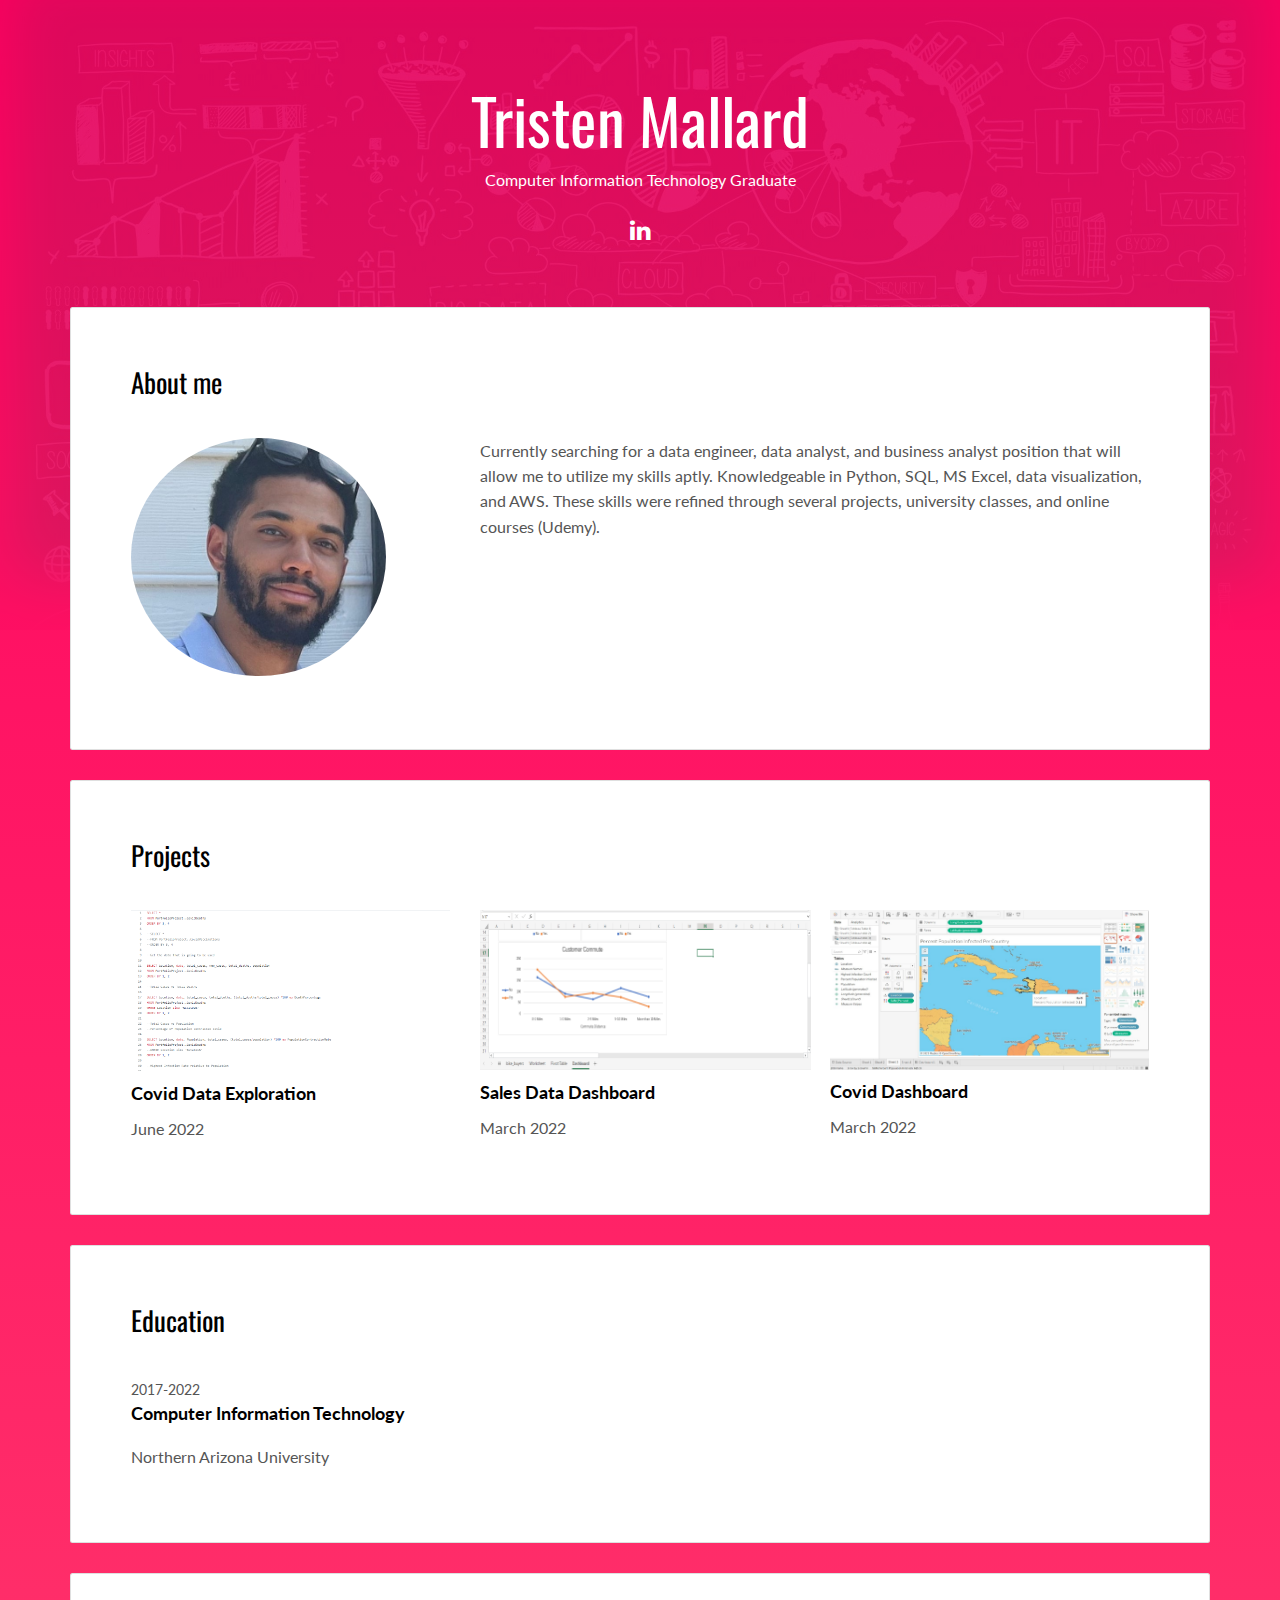
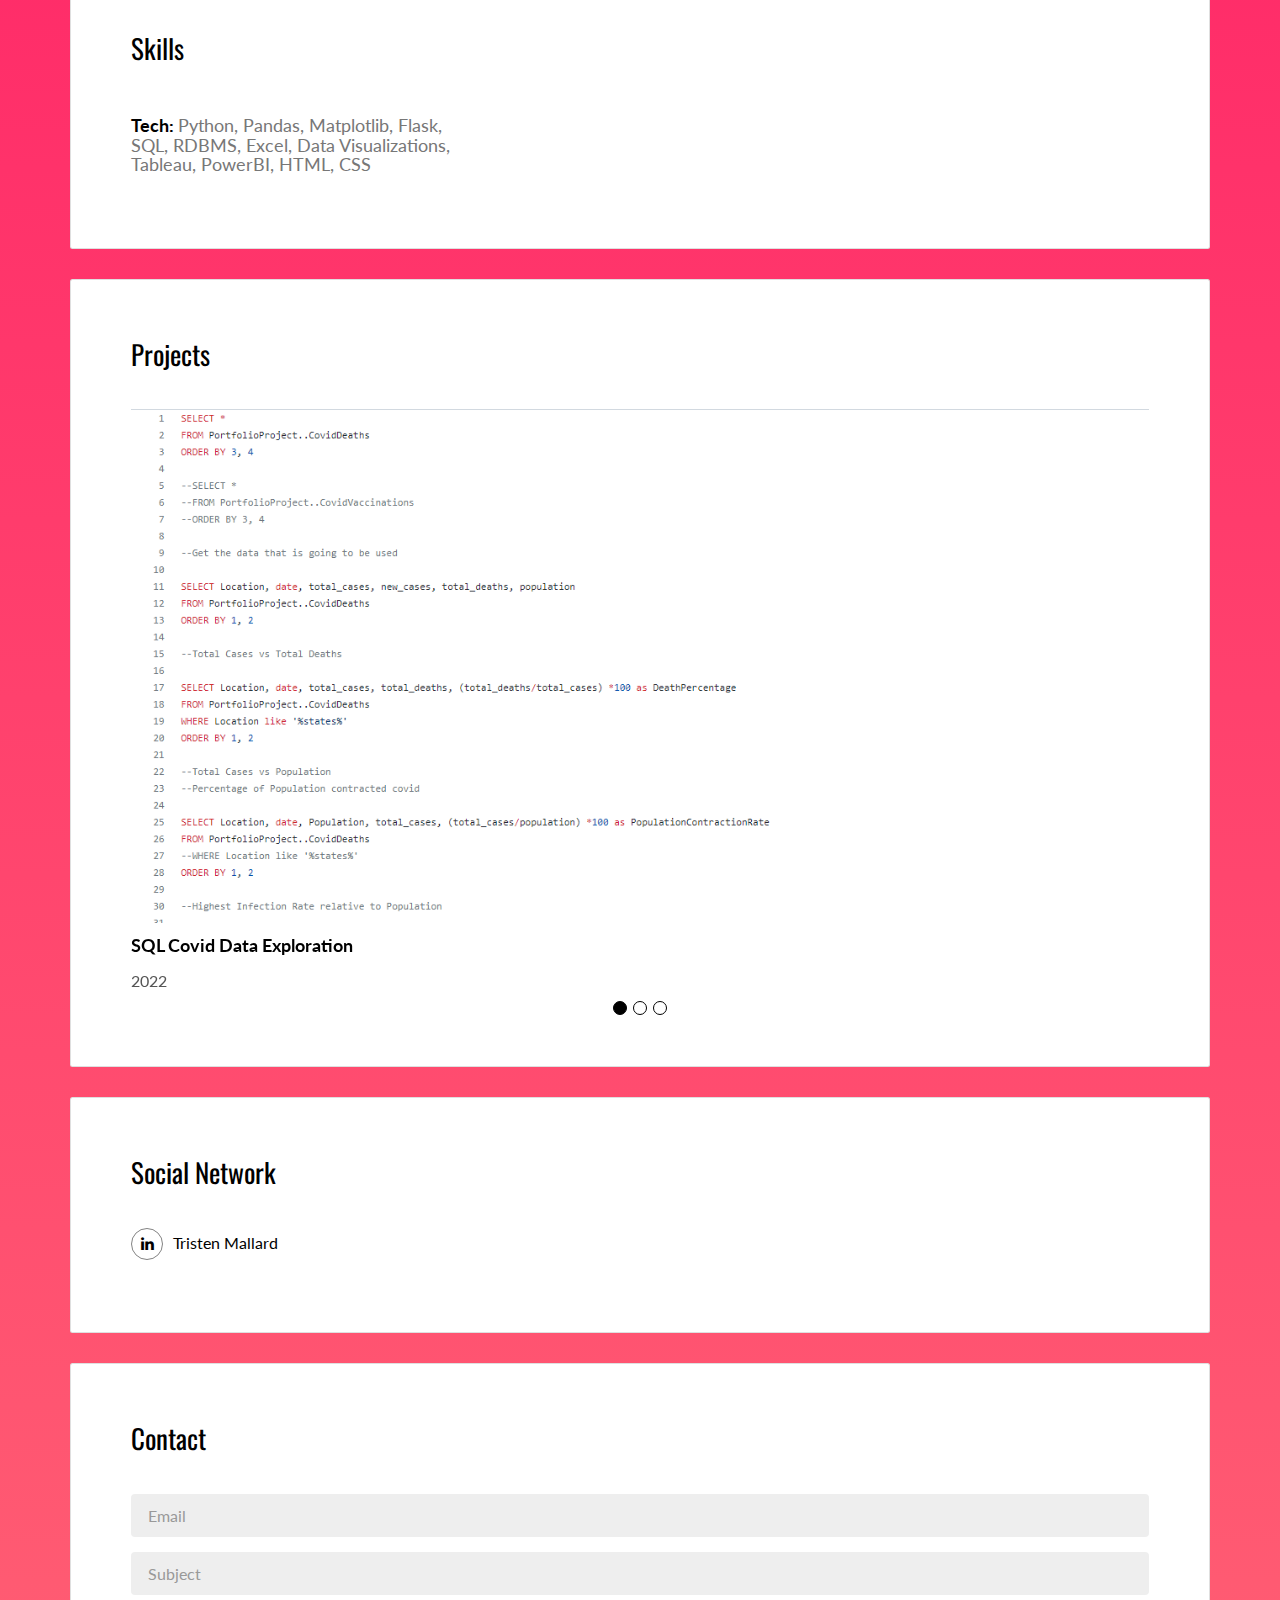
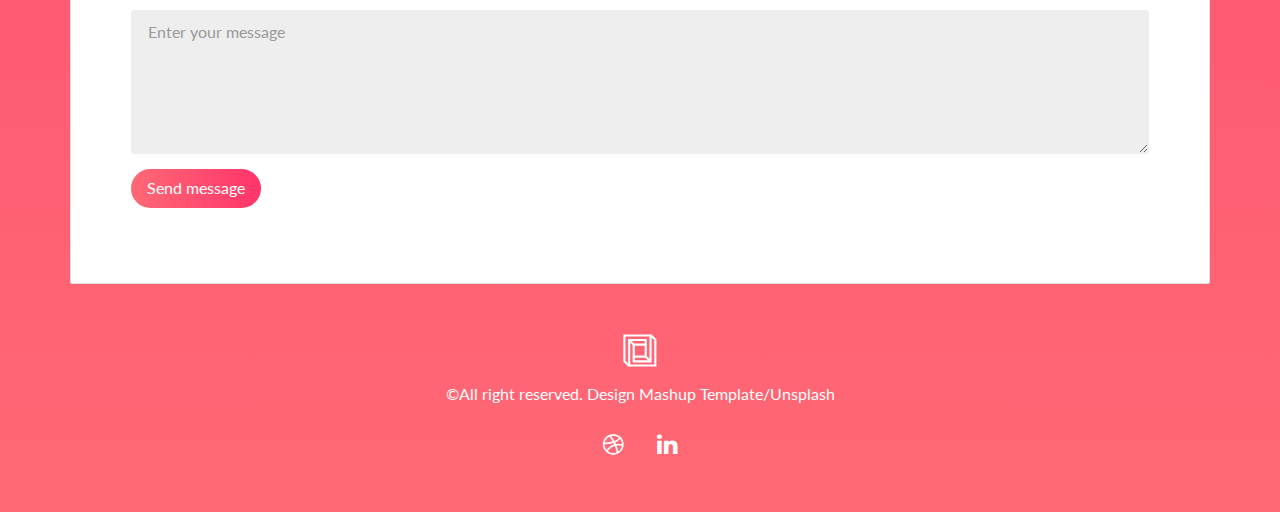
<file: templates/index.html>
<!DOCTYPE html>
<html lang="en">

<head>
	<meta charset="UTF-8">
	<meta content="IE=edge" http-equiv="X-UA-Compatible">
	<meta content="width=device-width,initial-scale=1" name="viewport">
	<meta content="description" name="description">
	<meta name="google" content="notranslate" />
	<meta content="Mashup templates have been developped by Orson.io team" name="author">

	<!-- Disable tap highlight on IE -->
	<meta name="msapplication-tap-highlight" content="no">

	<link rel="apple-touch-icon" sizes="180x180" href="/static/assets/apple-icon-180x180.png">
	<link href="../static/assets/favicon.ico" rel="icon">
	<title>Tristen's Portfolio</title>

	<link href="/static/main.d8e0d294.css" rel="stylesheet">
</head>

<body class="">

	<!-- Add your content of header -->
	<div class="background-color-layer" style="background-image: url('/static/assets/images/img-01.jpg')"></div>
	<main class="content-wrapper">
		<header class="white-text-container section-container">
			<div class="text-center">
				<h1>Tristen Mallard</h1>
				<p>Computer Information Technology Graduate</p>
				<p>
					</a>
					<a target="_blank" class="fa-icon fa-icon-2x"
						href="https://www.linkedin.com/in/tristen-mallard-4895bb192/" title="">
						<i class="fa fa-linkedin"></i>
					</a>
				</p>
			</div>
		</header>



		<!-- Add your site or app content here -->

		<div class="container">
			<div class="row">
				<div class="col-xs-12">

					<div class="card">
						<div class="card-block">
							<h2>About me</h2>
							<div class="row">
								<div class="col-md-4">
									<p><img src="/static/assets/images/WP.jpg" class="avatarpic" alt=""></p>
								</div>
								<div class="col-md-8">

									<p>Currently searching for a data engineer, data analyst, and business analyst
										position that will allow me to utilize my skills aptly. Knowledgeable in Python,
										SQL, MS Excel, data visualization, and AWS. These skills were refined through
										several projects, university classes, and online courses (Udemy).
									</p>

								</div>
							</div>
						</div>
					</div>

					<div class="card">
						<div class="card-block">
							<h2>Projects</h2>
							<div class="row">
								<div class="col-md-4">
									<img src="/static/assets/images/img-02.png" class="img-responsive" alt="">
									<h3 class="h5"><a
											href="https://github.com/T-1997/Portfolio-Project/blob/main/ProjectPortfolioSQL.sql"
											target="_blank">Covid Data Exploration</a></h3>
									<p>June 2022</p>
								</div>
								<div class="col-md-4">
									<img src="/static/assets/images/img-03.png" class="bike-data" alt="">
									<h3 class="h5"><a href="https://github.com/T-1997/Sales-Data/tree/main"
											target="_blank">Sales Data
											Dashboard</a></h3>
									<p>March 2022</p>
								</div>
								<div class="col-md-4">
									<img src="/static/assets/images/img-04.jpg" class="img-responsive" alt="">
									<h3 class="h5"><a href="https://github.com/T-1997/Tableau-Covid-Dashboard"
											target="_blank">Covid
											Dashboard</a></h3>
									<p>March 2022</p>
								</div>
							</div>
						</div>
					</div>




					<div class="card">
						<div class="card-block">
							<h2>Education</h2>
							<div class="row">
								<div class="col-md-4">
									<div class="education-experience">
										<small class="date">2017-2022</small>
										<h3 class="h5 date-title">Computer Information Technology</h3>
										<p>Northern Arizona University</p>
									</div>
								</div>
							</div>
						</div>
					</div>

					<div class="card">
						<div class="card-block">
							<h2>Skills</h2>
							<div class="row">
								<div class="col-md-4">
									<div class="language-experience">
										<h3 class="h5">Tech: <small>Python, Pandas, Matplotlib, Flask, SQL, RDBMS,
												Excel, Data
												Visualizations, Tableau,
												PowerBI, HTML, CSS</small></h3>
									</div>
								</div>
								<div class="col-md-4">
								</div>
								<div class="col-md-4">
								</div>
							</div>
						</div>
					</div>

					<div class="card">
						<div class="card-block">
							<h2>Projects</h2>
							<div id="carousel-example-generic" class="carousel slide" data-ride="carousel">


								<!-- Wrapper for slides -->
								<div class="carousel-inner" role="listbox">
									<div class="item active">
										<img src="/static/assets/images/img-02.png" class="img-responsive" alt="...">
										<div class="carousel-caption">
											<h3 class="h5"><a
													href="https://github.com/T-1997/Portfolio-Project/blob/main/ProjectPortfolioSQL.sql"
													target="_blank"> SQL Covid Data Exploration</a></h3>
											<p>2022</p>
										</div>
									</div>
									<div class="item">
										<img src="/static/assets/images/bigimg-03.png" class="img-responsive" alt="...">
										<div class="carousel-caption">
											<h3 class="h5"><a
													href="https://github.com/T-1997/Portfolio-Project/blob/main/ProjectPortfolioSQL.sql"
													target="_blank">Sales Data Dashboard</a></h3>
											<p>2022</p>
										</div>
									</div>

									<div class="item">
										<img src="/static/assets/images/img-08.jpg" class="img-responsive" alt="...">
										<div class="carousel-caption">
											<h3 class="h5"><a href="https://github.com/T-1997/Tableau-Covid-Dashboard"
													target="_blank">Tableau Covid Dashboard</a></h3>
											<p>2022</p>
										</div>
									</div>
								</div>

								<!-- Indicators -->
								<ol class="carousel-indicators">
									<li data-target="#carousel-example-generic" data-slide-to="0" class="active"></li>
									<li data-target="#carousel-example-generic" data-slide-to="1"></li>
									<li data-target="#carousel-example-generic" data-slide-to="2"></li>
								</ol>

							</div>
						</div>
					</div>

					<div class="card">
						<div class="card-block">
							<h2>Social Network</h2>
							<div class="row">
								<div class="col-md-3">
									<p class="social-buttons"><a
											href="https://www.linkedin.com/in/tristen-mallard-4895bb192/" title=""
											target="_blank"><span class="social-round-icon fa-icon"><i
													class="fa fa-linkedin"></i></span>Tristen Mallard</a></p>
								</div>
							</div>
						</div>
					</div>

					<div class="card">
						<div class="card-block">
							<h2>Contact</h2>
							<form action="submit_form" method="post" class="reveal-content">
								<div class="form-group">
									<input name="email" type="email" class="form-control" id="email"
										placeholder="Email">
								</div>
								<div class="form-group">
									<input name="subject" type="text" class="form-control" id="subject"
										placeholder="Subject">
								</div>
								<div class="form-group">
									<textarea name="message" class="form-control" rows="5"
										placeholder="Enter your message"></textarea>
								</div>
								<div class="form-group">
									<button type="submit" class=" btn btn-primary">Send message</button>
								</div>
							</form>
						</div>
					</div>

				</div>
			</div>
		</div>

	</main>
	<footer class="footer-container white-text-container text-center">
		<div class="container">
			<div class="row">
				<div class="col-xs-12">
					<p><img src="/static/assets/images/mashup-icon.svg" alt=""></p>

					<p>©All right reserved. Design <a href="http://www.mashup-template.com/"
							title="Create website with free html template">Mashup Template</a>/<a
							href="https://unsplash.com/" title="Beautiful Free Images">Unsplash</a></p>
					<p>
						<a class="fa-icon fa-icon-2x" href="https://nau.joinhandshake.com/stu/users/8567442" title=""
							target="_blank">
							<i class="fa fa-dribbble"></i>
						</a>
						<a class="fa-icon fa-icon-2x" href="https://www.linkedin.com/in/tristen-mallard-4895bb192/"
							title="" target="_blank">
							<i class="fa fa-linkedin"></i>
						</a>
					</p>
				</div>
			</div>
		</div>
	</footer>

	<script>
		document.addEventListener("DOMContentLoaded", function (event) {
			scrollRevelation('.card');
		});
	</script>
	<!-- Google Analytics: change UA-XXXXX-X to be your site's ID 

<script>
  (function (i, s, o, g, r, a, m) {
    i['GoogleAnalyticsObject'] = r; i[r] = i[r] || function () {
      (i[r].q = i[r].q || []).push(arguments)
    }, i[r].l = 1 * new Date(); a = s.createElement(o),
      m = s.getElementsByTagName(o)[0]; a.async = 1; a.src = g; m.parentNode.insertBefore(a, m)
  })(window, document, 'script', '//www.google-analytics.com/analytics.js', 'ga');
  ga('create', 'UA-XXXXX-X', 'auto');
  ga('send', 'pageview');
</script>

-->
	<script type="text/javascript" src='..\static\jsfile.js'></script>
</body>

</html>
</file>
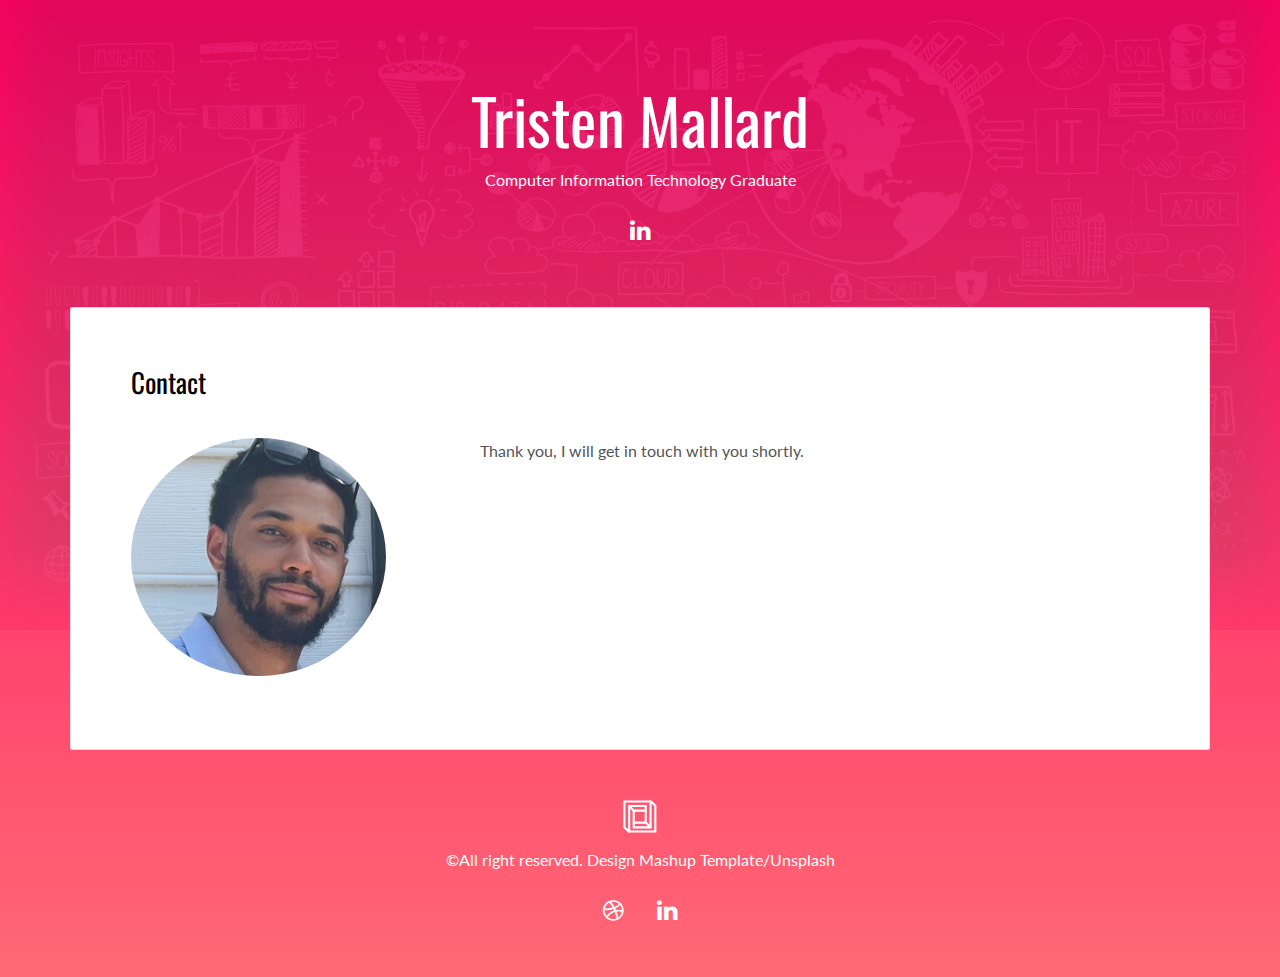
<file: templates/thankyou.html>
<!DOCTYPE html>
<html lang="en">

<head>
    <meta charset="UTF-8">
    <meta content="IE=edge" http-equiv="X-UA-Compatible">
    <meta content="width=device-width,initial-scale=1" name="viewport">
    <meta content="description" name="description">
    <meta name="google" content="notranslate" />
    <meta content="Mashup templates have been developped by Orson.io team" name="author">

    <!-- Disable tap highlight on IE -->
    <meta name="msapplication-tap-highlight" content="no">

    <link rel="apple-touch-icon" sizes="180x180" href="/static/assets/apple-icon-180x180.png">
    <link href="../static/assets/favicon.ico" rel="icon">
    <title>Tristen's Portfolio</title>

    <link href="/static/main.d8e0d294.css" rel="stylesheet">
</head>

<body class="">

    <!-- Add your content of header -->
    <div class="background-color-layer" style="background-image: url('/static/assets/images/img-01.jpg')"></div>
    <main class="content-wrapper">
        <header class="white-text-container section-container">
            <div class="text-center">
                <h1>Tristen Mallard</h1>
                <p>Computer Information Technology Graduate</p>
                <p>
                    </a>
                    <a target="_blank" class="fa-icon fa-icon-2x"
                        href="https://www.linkedin.com/in/tristen-mallard-4895bb192/" title="">
                        <i class="fa fa-linkedin"></i>
                    </a>
                </p>
            </div>
        </header>



        <!-- Add your site or app content here -->

        <div class="container">
            <div class="row">
                <div class="col-xs-12">

                    <div class="card">
                        <div class="card-block">
                            <h2>Contact</h2>
                            <div class="row">
                                <div class="col-md-4">
                                    <p><img src="/static/assets/images/WP.jpg" class="avatarpic" alt=""></p>
                                </div>
                                <div class="col-md-8">

                                    <p>Thank you, I will get in touch with you shortly.
                                    </p>

                                </div>
                            </div>
                        </div>
                    </div>


                </div>
            </div>
        </div>

    </main>
    <footer class="footer-container white-text-container text-center">
        <div class="container">
            <div class="row">
                <div class="col-xs-12">
                    <p><img src="/static/assets/images/mashup-icon.svg" alt=""></p>

                    <p>©All right reserved. Design <a href="http://www.mashup-template.com/"
                            title="Create website with free html template">Mashup Template</a>/<a
                            href="https://unsplash.com/" title="Beautiful Free Images">Unsplash</a></p>
                    <p>
                        <a class="fa-icon fa-icon-2x" href="https://nau.joinhandshake.com/stu/users/8567442" title=""
                            target="_blank">
                            <i class="fa fa-dribbble"></i>
                        </a>
                        <a class="fa-icon fa-icon-2x" href="https://www.linkedin.com/in/tristen-mallard-4895bb192/"
                            title="" target="_blank">
                            <i class="fa fa-linkedin"></i>
                        </a>
                    </p>
                </div>
            </div>
        </div>
    </footer>

    <script>
        document.addEventListener("DOMContentLoaded", function (event) {
            scrollRevelation('.card');
        });
    </script>
    <!-- Google Analytics: change UA-XXXXX-X to be your site's ID 

<script>
  (function (i, s, o, g, r, a, m) {
    i['GoogleAnalyticsObject'] = r; i[r] = i[r] || function () {
      (i[r].q = i[r].q || []).push(arguments)
    }, i[r].l = 1 * new Date(); a = s.createElement(o),
      m = s.getElementsByTagName(o)[0]; a.async = 1; a.src = g; m.parentNode.insertBefore(a, m)
  })(window, document, 'script', '//www.google-analytics.com/analytics.js', 'ga');
  ga('create', 'UA-XXXXX-X', 'auto');
  ga('send', 'pageview');
</script>

-->
    <script type="text/javascript" src='..\static\jsfile.js'></script>
</body>

</html>
</file>
<file: static/main.d8e0d294.css>
@import url(https://fonts.googleapis.com/css?family=Lato:400,700|Oswald);
@import url(https://maxcdn.bootstrapcdn.com/font-awesome/4.7.0/css/font-awesome.min.css);

/*!
 * Bootstrap v3.3.7 (http://getbootstrap.com)
 * Copyright 2011-2016 Twitter, Inc.
 * Licensed under MIT (https://github.com/twbs/bootstrap/blob/master/LICENSE)
 */
/*! normalize.css v3.0.3 | MIT License | github.com/necolas/normalize.css */
html {
    font-family: sans-serif;
    -ms-text-size-adjust: 100%;
    -webkit-text-size-adjust: 100%
}

body {
    margin: 0
}

article,
aside,
details,
figcaption,
figure,
footer,
header,
hgroup,
main,
menu,
nav,
section,
summary {
    display: block
}

audio,
canvas,
progress,
video {
    display: inline-block;
    vertical-align: baseline
}

audio:not([controls]) {
    display: none;
    height: 0
}

[hidden],
template {
    display: none
}

a {
    background-color: transparent
}

a:active,
a:hover {
    outline: 0
}

abbr[title] {
    border-bottom: 1px dotted
}

b,
strong {
    font-weight: 700
}

dfn {
    font-style: italic
}

h1 {
    font-size: 2em;
    margin: .67em 0
}

mark {
    background: #ff0;
    color: #000
}

small {
    font-size: 80%
}

sub,
sup {
    font-size: 75%;
    line-height: 0;
    position: relative;
    vertical-align: baseline
}

sup {
    top: -.5em
}

sub {
    bottom: -.25em
}

img {
    border: 0
}

svg:not(:root) {
    overflow: hidden
}

figure {
    margin: 1em 40px
}

hr {
    box-sizing: content-box;
    height: 0
}

pre {
    overflow: auto
}

code,
kbd,
pre,
samp {
    font-family: monospace, monospace;
    font-size: 1em
}

button,
input,
optgroup,
select,
textarea {
    color: inherit;
    font: inherit;
    margin: 0
}

button {
    overflow: visible
}

button,
select {
    text-transform: none
}

button,
html input[type=button],
input[type=reset],
input[type=submit] {
    -webkit-appearance: button;
    cursor: pointer
}

button[disabled],
html input[disabled] {
    cursor: default
}

button::-moz-focus-inner,
input::-moz-focus-inner {
    border: 0;
    padding: 0
}

input {
    line-height: normal
}

input[type=checkbox],
input[type=radio] {
    box-sizing: border-box;
    padding: 0
}

input[type=number]::-webkit-inner-spin-button,
input[type=number]::-webkit-outer-spin-button {
    height: auto
}

input[type=search] {
    -webkit-appearance: textfield;
    box-sizing: content-box
}

input[type=search]::-webkit-search-cancel-button,
input[type=search]::-webkit-search-decoration {
    -webkit-appearance: none
}

fieldset {
    border: 1px solid silver;
    margin: 0 2px;
    padding: .35em .625em .75em
}

textarea {
    overflow: auto
}

optgroup {
    font-weight: 700
}

table {
    border-collapse: collapse;
    border-spacing: 0
}

td,
th {
    padding: 0
}

/*! Source: https://github.com/h5bp/html5-boilerplate/blob/master/src/css/main.css */
@media print {

    *,
    :after,
    :before {
        background: transparent !important;
        color: #000 !important;
        box-shadow: none !important;
        text-shadow: none !important
    }

    a,
    a:visited {
        text-decoration: underline
    }

    a[href]:after {
        content: " (" attr(href) ")"
    }

    abbr[title]:after {
        content: " (" attr(title) ")"
    }

    a[href^="#"]:after,
    a[href^="javascript:"]:after {
        content: ""
    }

    blockquote,
    pre {
        border: 1px solid #999;
        page-break-inside: avoid
    }

    thead {
        display: table-header-group
    }

    img,
    tr {
        page-break-inside: avoid
    }

    img {
        max-width: 100% !important
    }

    h2,
    h3,
    p {
        orphans: 3;
        widows: 3
    }

    h2,
    h3 {
        page-break-after: avoid
    }

    .navbar {
        display: none
    }

    .btn>.caret,
    .dropup>.btn>.caret {
        border-top-color: #000 !important
    }

    .label {
        border: 1px solid #000
    }

    .table {
        border-collapse: collapse !important
    }

    .table td,
    .table th {
        background-color: #fff !important
    }

    .table-bordered td,
    .table-bordered th {
        border: 1px solid #ddd !important
    }
}

*,
:after,
:before {
    -webkit-box-sizing: border-box;
    -moz-box-sizing: border-box;
    box-sizing: border-box
}

html {
    font-size: 10px;
    -webkit-tap-highlight-color: transparent
}

body {
    font-family: Lato, Helvetica, Arial, sans-serif;
    font-size: 16px;
    line-height: 1.58;
    color: #555;
    background-color: #fff
}

button,
input,
select,
textarea {
    font-family: inherit;
    font-size: inherit;
    line-height: inherit
}

a {
    color: #ff0060;
    text-decoration: none
}

a:focus,
a:hover {
    color: #b30043;
    text-decoration: underline
}

a:focus {
    outline: 5px auto -webkit-focus-ring-color;
    outline-offset: -2px
}

figure {
    margin: 0
}

img {
    vertical-align: middle
}

.bike-data {
    display: block;
    max-width: 130%;
    height: 160px;
}

.img-responsive {
    display: block;
    max-width: 100%;
    height: auto
}

.img-rounded {
    border-radius: 6px
}

.img-thumbnail {
    padding: 4px;
    line-height: 1.58;
    background-color: #fff;
    border: 1px solid #ddd;
    border-radius: 4px;
    -webkit-transition: all .2s ease-in-out;
    -o-transition: all .2s ease-in-out;
    transition: all .2s ease-in-out;
    display: inline-block;
    max-width: 100%;
    height: auto
}

.img-circle {
    border-radius: 50%
}

hr {
    margin-top: 25px;
    margin-bottom: 25px;
    border: 0;
    border-top: 1px solid #eee
}

.sr-only {
    position: absolute;
    width: 1px;
    height: 1px;
    margin: -1px;
    padding: 0;
    overflow: hidden;
    clip: rect(0, 0, 0, 0);
    border: 0
}

.sr-only-focusable:active,
.sr-only-focusable:focus {
    position: static;
    width: auto;
    height: auto;
    margin: 0;
    overflow: visible;
    clip: auto
}

[role=button] {
    cursor: pointer
}

.h1,
.h2,
.h3,
.h4,
.h5,
.h6,
h1,
h2,
h3,
h4,
h5,
h6 {
    font-family: Oswald, Helvetica, Arial, sans-serif;
    font-weight: 400;
    line-height: 1.1;
    color: #000
}

.h1 .small,
.h1 small,
.h2 .small,
.h2 small,
.h3 .small,
.h3 small,
.h4 .small,
.h4 small,
.h5 .small,
.h5 small,
.h6 .small,
.h6 small,
h1 .small,
h1 small,
h2 .small,
h2 small,
h3 .small,
h3 small,
h4 .small,
h4 small,
h5 .small,
h5 small,
h6 .small,
h6 small {
    font-weight: 400;
    line-height: 1;
    color: #777
}

.h1,
.h2,
.h3,
h1,
h2,
h3 {
    margin-top: 25px;
    margin-bottom: 12.5px
}

.h1 .small,
.h1 small,
.h2 .small,
.h2 small,
.h3 .small,
.h3 small,
h1 .small,
h1 small,
h2 .small,
h2 small,
h3 .small,
h3 small {
    font-size: 65%
}

.h4,
.h5,
.h6,
h4,
h5,
h6 {
    margin-top: 12.5px;
    margin-bottom: 12.5px
}

.h4 .small,
.h4 small,
.h5 .small,
.h5 small,
.h6 .small,
.h6 small,
h4 .small,
h4 small,
h5 .small,
h5 small,
h6 .small,
h6 small {
    font-size: 75%
}

.h1,
h1 {
    font-size: 63px
}

.h2,
h2 {
    font-size: 27px
}

.h3,
.h4,
h3,
h4 {
    font-size: 20px
}

.h5,
h5 {
    font-size: 18px
}

.h6,
h6 {
    font-size: 14px
}

p {
    margin: 0 0 12.5px
}

.lead {
    margin-bottom: 25px;
    font-size: 18px;
    font-weight: 300;
    line-height: 1.4
}

@media (min-width:768px) {
    .lead {
        font-size: 24px
    }
}

.small,
small {
    font-size: 87%
}

.mark,
mark {
    background-color: #fcf8e3;
    padding: .2em
}

.text-left {
    text-align: left
}

.text-right {
    text-align: right
}

.text-center {
    text-align: center
}

.text-justify {
    text-align: justify
}

.text-nowrap {
    white-space: nowrap
}

.text-lowercase {
    text-transform: lowercase
}

.initialism,
.text-uppercase {
    text-transform: uppercase
}

.text-capitalize {
    text-transform: capitalize
}

.text-muted {
    color: #777
}

.text-primary {
    color: #ff0060
}

a.text-primary:focus,
a.text-primary:hover {
    color: #cc004d
}

.text-success {
    color: #fff
}

a.text-success:focus,
a.text-success:hover {
    color: #e6e6e6
}

.text-info {
    color: #31708f
}

a.text-info:focus,
a.text-info:hover {
    color: #245269
}

.text-warning {
    color: #8a6d3b
}

a.text-warning:focus,
a.text-warning:hover {
    color: #66512c
}

.text-danger {
    color: #fff
}

a.text-danger:focus,
a.text-danger:hover {
    color: #e6e6e6
}

.bg-primary {
    color: #fff;
    background-color: #ff0055d5
}

a.bg-primary:focus,
a.bg-primary:hover {
    background-color: #cc004d
}

.bg-success {
    background-color: #87e329
}

a.bg-success:focus,
a.bg-success:hover {
    background-color: #6dc019
}

.bg-info {
    background-color: #d9edf7
}

a.bg-info:focus,
a.bg-info:hover {
    background-color: #afd9ee
}

.bg-warning {
    background-color: #fcf8e3
}

a.bg-warning:focus,
a.bg-warning:hover {
    background-color: #f7ecb5
}

.bg-danger {
    background-color: #ff2c74
}

a.bg-danger:focus,
a.bg-danger:hover {
    background-color: #f80055
}

.page-header {
    padding-bottom: 11.5px;
    margin: 50px 0 25px;
    border-bottom: 1px solid #eee
}

ol,
ul {
    margin-top: 0;
    margin-bottom: 12.5px
}

ol ol,
ol ul,
ul ol,
ul ul {
    margin-bottom: 0
}

.list-inline,
.list-unstyled {
    padding-left: 0;
    list-style: none
}

.list-inline {
    margin-left: -5px
}

.list-inline>li {
    display: inline-block;
    padding-left: 5px;
    padding-right: 5px
}

dl {
    margin-top: 0;
    margin-bottom: 25px
}

dd,
dt {
    line-height: 1.58
}

dt {
    font-weight: 700
}

dd {
    margin-left: 0
}

.dl-horizontal dd:after,
.dl-horizontal dd:before {
    content: " ";
    display: table
}

.dl-horizontal dd:after {
    clear: both
}

@media (min-width:768px) {
    .dl-horizontal dt {
        float: left;
        width: 160px;
        clear: left;
        text-align: right;
        overflow: hidden;
        text-overflow: ellipsis;
        white-space: nowrap
    }

    .dl-horizontal dd {
        margin-left: 180px
    }
}

abbr[data-original-title],
abbr[title] {
    cursor: help;
    border-bottom: 1px dotted #777
}

.initialism {
    font-size: 90%
}

blockquote {
    padding: 12.5px 25px;
    margin: 0 0 25px;
    font-size: 20px;
    border-left: 5px solid #eee
}

blockquote ol:last-child,
blockquote p:last-child,
blockquote ul:last-child {
    margin-bottom: 0
}

blockquote .small,
blockquote footer,
blockquote small {
    display: block;
    font-size: 80%;
    line-height: 1.58;
    color: #777
}

blockquote .small:before,
blockquote footer:before,
blockquote small:before {
    content: "\2014   \A0"
}

.blockquote-reverse,
blockquote.pull-right {
    padding-right: 15px;
    padding-left: 0;
    border-right: 5px solid #eee;
    border-left: 0;
    text-align: right
}

.blockquote-reverse .small:before,
.blockquote-reverse footer:before,
.blockquote-reverse small:before,
blockquote.pull-right .small:before,
blockquote.pull-right footer:before,
blockquote.pull-right small:before {
    content: ""
}

.blockquote-reverse .small:after,
.blockquote-reverse footer:after,
.blockquote-reverse small:after,
blockquote.pull-right .small:after,
blockquote.pull-right footer:after,
blockquote.pull-right small:after {
    content: "\A0   \2014"
}

address {
    margin-bottom: 25px;
    font-style: normal;
    line-height: 1.58
}

code,
kbd,
pre,
samp {
    font-family: Menlo, Monaco, Consolas, Courier New, monospace
}

code {
    color: #c7254e;
    background-color: #f9f2f4;
    border-radius: 4px
}

code,
kbd {
    padding: 2px 4px;
    font-size: 90%
}

kbd {
    color: #fff;
    background-color: #333;
    border-radius: 3px;
    box-shadow: inset 0 -1px 0 rgba(0, 0, 0, .25)
}

kbd kbd {
    padding: 0;
    font-size: 100%;
    font-weight: 700;
    box-shadow: none
}

pre {
    display: block;
    padding: 12px;
    margin: 0 0 12.5px;
    font-size: 15px;
    line-height: 1.58;
    word-break: break-all;
    word-wrap: break-word;
    color: #333;
    background-color: #f5f5f5;
    border: 1px solid #ccc;
    border-radius: 4px
}

pre code {
    padding: 0;
    font-size: inherit;
    color: inherit;
    white-space: pre-wrap;
    background-color: transparent;
    border-radius: 0
}

.pre-scrollable {
    max-height: 340px;
    overflow-y: scroll
}

.container {
    margin-right: auto;
    margin-left: auto;
    padding-left: 15px;
    padding-right: 15px
}

.container:after,
.container:before {
    content: " ";
    display: table
}

.container:after {
    clear: both
}

@media (min-width:768px) {
    .container {
        width: 750px
    }
}

@media (min-width:992px) {
    .container {
        width: 970px
    }
}

@media (min-width:1200px) {
    .container {
        width: 1170px
    }
}

.container-fluid {
    margin-right: auto;
    margin-left: auto;
    padding-left: 15px;
    padding-right: 15px
}

.container-fluid:after,
.container-fluid:before {
    content: " ";
    display: table
}

.container-fluid:after {
    clear: both
}

.row {
    margin-left: -15px;
    margin-right: -15px
}

.row:after,
.row:before {
    content: " ";
    display: table
}

.row:after {
    clear: both
}

.col-lg-1,
.col-lg-2,
.col-lg-3,
.col-lg-4,
.col-lg-5,
.col-lg-6,
.col-lg-7,
.col-lg-8,
.col-lg-9,
.col-lg-10,
.col-lg-11,
.col-lg-12,
.col-md-1,
.col-md-2,
.col-md-3,
.col-md-4,
.col-md-5,
.col-md-6,
.col-md-7,
.col-md-8,
.col-md-9,
.col-md-10,
.col-md-11,
.col-md-12,
.col-sm-1,
.col-sm-2,
.col-sm-3,
.col-sm-4,
.col-sm-5,
.col-sm-6,
.col-sm-7,
.col-sm-8,
.col-sm-9,
.col-sm-10,
.col-sm-11,
.col-sm-12,
.col-xs-1,
.col-xs-2,
.col-xs-3,
.col-xs-4,
.col-xs-5,
.col-xs-6,
.col-xs-7,
.col-xs-8,
.col-xs-9,
.col-xs-10,
.col-xs-11,
.col-xs-12 {
    position: relative;
    min-height: 1px;
    padding-left: 15px;
    padding-right: 15px
}

.col-xs-1,
.col-xs-2,
.col-xs-3,
.col-xs-4,
.col-xs-5,
.col-xs-6,
.col-xs-7,
.col-xs-8,
.col-xs-9,
.col-xs-10,
.col-xs-11,
.col-xs-12 {
    float: left
}

.avatarpic {
    border-radius: 50%;
    display: block;
    max-width: 80%;
    height: auto;
}

.col-xs-1 {
    width: 8.33333%
}

.col-xs-2 {
    width: 16.66667%
}

.col-xs-3 {
    width: 25%
}

.col-xs-4 {
    width: 33.33333%
}

.col-xs-5 {
    width: 41.66667%
}

.col-xs-6 {
    width: 50%
}

.col-xs-7 {
    width: 58.33333%
}

.col-xs-8 {
    width: 66.66667%
}

.col-xs-9 {
    width: 75%
}

.col-xs-10 {
    width: 83.33333%
}

.col-xs-11 {
    width: 91.66667%
}

.col-xs-12 {
    width: 100%
}

.col-xs-pull-0 {
    right: auto
}

.col-xs-pull-1 {
    right: 8.33333%
}

.col-xs-pull-2 {
    right: 16.66667%
}

.col-xs-pull-3 {
    right: 25%
}

.col-xs-pull-4 {
    right: 33.33333%
}

.col-xs-pull-5 {
    right: 41.66667%
}

.col-xs-pull-6 {
    right: 50%
}

.col-xs-pull-7 {
    right: 58.33333%
}

.col-xs-pull-8 {
    right: 66.66667%
}

.col-xs-pull-9 {
    right: 75%
}

.col-xs-pull-10 {
    right: 83.33333%
}

.col-xs-pull-11 {
    right: 91.66667%
}

.col-xs-pull-12 {
    right: 100%
}

.col-xs-push-0 {
    left: auto
}

.col-xs-push-1 {
    left: 8.33333%
}

.col-xs-push-2 {
    left: 16.66667%
}

.col-xs-push-3 {
    left: 25%
}

.col-xs-push-4 {
    left: 33.33333%
}

.col-xs-push-5 {
    left: 41.66667%
}

.col-xs-push-6 {
    left: 50%
}

.col-xs-push-7 {
    left: 58.33333%
}

.col-xs-push-8 {
    left: 66.66667%
}

.col-xs-push-9 {
    left: 75%
}

.col-xs-push-10 {
    left: 83.33333%
}

.col-xs-push-11 {
    left: 91.66667%
}

.col-xs-push-12 {
    left: 100%
}

.col-xs-offset-0 {
    margin-left: 0
}

.col-xs-offset-1 {
    margin-left: 8.33333%
}

.col-xs-offset-2 {
    margin-left: 16.66667%
}

.col-xs-offset-3 {
    margin-left: 25%
}

.col-xs-offset-4 {
    margin-left: 33.33333%
}

.col-xs-offset-5 {
    margin-left: 41.66667%
}

.col-xs-offset-6 {
    margin-left: 50%
}

.col-xs-offset-7 {
    margin-left: 58.33333%
}

.col-xs-offset-8 {
    margin-left: 66.66667%
}

.col-xs-offset-9 {
    margin-left: 75%
}

.col-xs-offset-10 {
    margin-left: 83.33333%
}

.col-xs-offset-11 {
    margin-left: 91.66667%
}

.col-xs-offset-12 {
    margin-left: 100%
}

@media (min-width:768px) {

    .col-sm-1,
    .col-sm-2,
    .col-sm-3,
    .col-sm-4,
    .col-sm-5,
    .col-sm-6,
    .col-sm-7,
    .col-sm-8,
    .col-sm-9,
    .col-sm-10,
    .col-sm-11,
    .col-sm-12 {
        float: left
    }

    .col-sm-1 {
        width: 8.33333%
    }

    .col-sm-2 {
        width: 16.66667%
    }

    .col-sm-3 {
        width: 25%
    }

    .col-sm-4 {
        width: 33.33333%
    }

    .col-sm-5 {
        width: 41.66667%
    }

    .col-sm-6 {
        width: 50%
    }

    .col-sm-7 {
        width: 58.33333%
    }

    .col-sm-8 {
        width: 66.66667%
    }

    .col-sm-9 {
        width: 75%
    }

    .col-sm-10 {
        width: 83.33333%
    }

    .col-sm-11 {
        width: 91.66667%
    }

    .col-sm-12 {
        width: 100%
    }

    .col-sm-pull-0 {
        right: auto
    }

    .col-sm-pull-1 {
        right: 8.33333%
    }

    .col-sm-pull-2 {
        right: 16.66667%
    }

    .col-sm-pull-3 {
        right: 25%
    }

    .col-sm-pull-4 {
        right: 33.33333%
    }

    .col-sm-pull-5 {
        right: 41.66667%
    }

    .col-sm-pull-6 {
        right: 50%
    }

    .col-sm-pull-7 {
        right: 58.33333%
    }

    .col-sm-pull-8 {
        right: 66.66667%
    }

    .col-sm-pull-9 {
        right: 75%
    }

    .col-sm-pull-10 {
        right: 83.33333%
    }

    .col-sm-pull-11 {
        right: 91.66667%
    }

    .col-sm-pull-12 {
        right: 100%
    }

    .col-sm-push-0 {
        left: auto
    }

    .col-sm-push-1 {
        left: 8.33333%
    }

    .col-sm-push-2 {
        left: 16.66667%
    }

    .col-sm-push-3 {
        left: 25%
    }

    .col-sm-push-4 {
        left: 33.33333%
    }

    .col-sm-push-5 {
        left: 41.66667%
    }

    .col-sm-push-6 {
        left: 50%
    }

    .col-sm-push-7 {
        left: 58.33333%
    }

    .col-sm-push-8 {
        left: 66.66667%
    }

    .col-sm-push-9 {
        left: 75%
    }

    .col-sm-push-10 {
        left: 83.33333%
    }

    .col-sm-push-11 {
        left: 91.66667%
    }

    .col-sm-push-12 {
        left: 100%
    }

    .col-sm-offset-0 {
        margin-left: 0
    }

    .col-sm-offset-1 {
        margin-left: 8.33333%
    }

    .col-sm-offset-2 {
        margin-left: 16.66667%
    }

    .col-sm-offset-3 {
        margin-left: 25%
    }

    .col-sm-offset-4 {
        margin-left: 33.33333%
    }

    .col-sm-offset-5 {
        margin-left: 41.66667%
    }

    .col-sm-offset-6 {
        margin-left: 50%
    }

    .col-sm-offset-7 {
        margin-left: 58.33333%
    }

    .col-sm-offset-8 {
        margin-left: 66.66667%
    }

    .col-sm-offset-9 {
        margin-left: 75%
    }

    .col-sm-offset-10 {
        margin-left: 83.33333%
    }

    .col-sm-offset-11 {
        margin-left: 91.66667%
    }

    .col-sm-offset-12 {
        margin-left: 100%
    }
}

@media (min-width:992px) {

    .col-md-1,
    .col-md-2,
    .col-md-3,
    .col-md-4,
    .col-md-5,
    .col-md-6,
    .col-md-7,
    .col-md-8,
    .col-md-9,
    .col-md-10,
    .col-md-11,
    .col-md-12 {
        float: left
    }

    .col-md-1 {
        width: 8.33333%
    }

    .col-md-2 {
        width: 16.66667%
    }

    .col-md-3 {
        width: 25%
    }

    .col-md-4 {
        width: 33.33333%
    }

    .col-md-5 {
        width: 41.66667%
    }

    .col-md-6 {
        width: 50%
    }

    .col-md-7 {
        width: 58.33333%
    }

    .col-md-8 {
        width: 66.66667%
    }

    .col-md-9 {
        width: 75%
    }

    .col-md-10 {
        width: 83.33333%
    }

    .col-md-11 {
        width: 91.66667%
    }

    .col-md-12 {
        width: 100%
    }

    .col-md-pull-0 {
        right: auto
    }

    .col-md-pull-1 {
        right: 8.33333%
    }

    .col-md-pull-2 {
        right: 16.66667%
    }

    .col-md-pull-3 {
        right: 25%
    }

    .col-md-pull-4 {
        right: 33.33333%
    }

    .col-md-pull-5 {
        right: 41.66667%
    }

    .col-md-pull-6 {
        right: 50%
    }

    .col-md-pull-7 {
        right: 58.33333%
    }

    .col-md-pull-8 {
        right: 66.66667%
    }

    .col-md-pull-9 {
        right: 75%
    }

    .col-md-pull-10 {
        right: 83.33333%
    }

    .col-md-pull-11 {
        right: 91.66667%
    }

    .col-md-pull-12 {
        right: 100%
    }

    .col-md-push-0 {
        left: auto
    }

    .col-md-push-1 {
        left: 8.33333%
    }

    .col-md-push-2 {
        left: 16.66667%
    }

    .col-md-push-3 {
        left: 25%
    }

    .col-md-push-4 {
        left: 33.33333%
    }

    .col-md-push-5 {
        left: 41.66667%
    }

    .col-md-push-6 {
        left: 50%
    }

    .col-md-push-7 {
        left: 58.33333%
    }

    .col-md-push-8 {
        left: 66.66667%
    }

    .col-md-push-9 {
        left: 75%
    }

    .col-md-push-10 {
        left: 83.33333%
    }

    .col-md-push-11 {
        left: 91.66667%
    }

    .col-md-push-12 {
        left: 100%
    }

    .col-md-offset-0 {
        margin-left: 0
    }

    .col-md-offset-1 {
        margin-left: 8.33333%
    }

    .col-md-offset-2 {
        margin-left: 16.66667%
    }

    .col-md-offset-3 {
        margin-left: 25%
    }

    .col-md-offset-4 {
        margin-left: 33.33333%
    }

    .col-md-offset-5 {
        margin-left: 41.66667%
    }

    .col-md-offset-6 {
        margin-left: 50%
    }

    .col-md-offset-7 {
        margin-left: 58.33333%
    }

    .col-md-offset-8 {
        margin-left: 66.66667%
    }

    .col-md-offset-9 {
        margin-left: 75%
    }

    .col-md-offset-10 {
        margin-left: 83.33333%
    }

    .col-md-offset-11 {
        margin-left: 91.66667%
    }

    .col-md-offset-12 {
        margin-left: 100%
    }
}

@media (min-width:1200px) {

    .col-lg-1,
    .col-lg-2,
    .col-lg-3,
    .col-lg-4,
    .col-lg-5,
    .col-lg-6,
    .col-lg-7,
    .col-lg-8,
    .col-lg-9,
    .col-lg-10,
    .col-lg-11,
    .col-lg-12 {
        float: left
    }

    .col-lg-1 {
        width: 8.33333%
    }

    .col-lg-2 {
        width: 16.66667%
    }

    .col-lg-3 {
        width: 25%
    }

    .col-lg-4 {
        width: 33.33333%
    }

    .col-lg-5 {
        width: 41.66667%
    }

    .col-lg-6 {
        width: 50%
    }

    .col-lg-7 {
        width: 58.33333%
    }

    .col-lg-8 {
        width: 66.66667%
    }

    .col-lg-9 {
        width: 75%
    }

    .col-lg-10 {
        width: 83.33333%
    }

    .col-lg-11 {
        width: 91.66667%
    }

    .col-lg-12 {
        width: 100%
    }

    .col-lg-pull-0 {
        right: auto
    }

    .col-lg-pull-1 {
        right: 8.33333%
    }

    .col-lg-pull-2 {
        right: 16.66667%
    }

    .col-lg-pull-3 {
        right: 25%
    }

    .col-lg-pull-4 {
        right: 33.33333%
    }

    .col-lg-pull-5 {
        right: 41.66667%
    }

    .col-lg-pull-6 {
        right: 50%
    }

    .col-lg-pull-7 {
        right: 58.33333%
    }

    .col-lg-pull-8 {
        right: 66.66667%
    }

    .col-lg-pull-9 {
        right: 75%
    }

    .col-lg-pull-10 {
        right: 83.33333%
    }

    .col-lg-pull-11 {
        right: 91.66667%
    }

    .col-lg-pull-12 {
        right: 100%
    }

    .col-lg-push-0 {
        left: auto
    }

    .col-lg-push-1 {
        left: 8.33333%
    }

    .col-lg-push-2 {
        left: 16.66667%
    }

    .col-lg-push-3 {
        left: 25%
    }

    .col-lg-push-4 {
        left: 33.33333%
    }

    .col-lg-push-5 {
        left: 41.66667%
    }

    .col-lg-push-6 {
        left: 50%
    }

    .col-lg-push-7 {
        left: 58.33333%
    }

    .col-lg-push-8 {
        left: 66.66667%
    }

    .col-lg-push-9 {
        left: 75%
    }

    .col-lg-push-10 {
        left: 83.33333%
    }

    .col-lg-push-11 {
        left: 91.66667%
    }

    .col-lg-push-12 {
        left: 100%
    }

    .col-lg-offset-0 {
        margin-left: 0
    }

    .col-lg-offset-1 {
        margin-left: 8.33333%
    }

    .col-lg-offset-2 {
        margin-left: 16.66667%
    }

    .col-lg-offset-3 {
        margin-left: 25%
    }

    .col-lg-offset-4 {
        margin-left: 33.33333%
    }

    .col-lg-offset-5 {
        margin-left: 41.66667%
    }

    .col-lg-offset-6 {
        margin-left: 50%
    }

    .col-lg-offset-7 {
        margin-left: 58.33333%
    }

    .col-lg-offset-8 {
        margin-left: 66.66667%
    }

    .col-lg-offset-9 {
        margin-left: 75%
    }

    .col-lg-offset-10 {
        margin-left: 83.33333%
    }

    .col-lg-offset-11 {
        margin-left: 91.66667%
    }

    .col-lg-offset-12 {
        margin-left: 100%
    }
}

table {
    background-color: transparent
}

caption {
    padding-top: 8px;
    padding-bottom: 8px;
    color: #777
}

caption,
th {
    text-align: left
}

.table {
    width: 100%;
    max-width: 100%;
    margin-bottom: 25px
}

.table>tbody>tr>td,
.table>tbody>tr>th,
.table>tfoot>tr>td,
.table>tfoot>tr>th,
.table>thead>tr>td,
.table>thead>tr>th {
    padding: 8px;
    line-height: 1.58;
    vertical-align: top;
    border-top: 1px solid #ddd
}

.table>thead>tr>th {
    vertical-align: bottom;
    border-bottom: 2px solid #ddd
}

.table>caption+thead>tr:first-child>td,
.table>caption+thead>tr:first-child>th,
.table>colgroup+thead>tr:first-child>td,
.table>colgroup+thead>tr:first-child>th,
.table>thead:first-child>tr:first-child>td,
.table>thead:first-child>tr:first-child>th {
    border-top: 0
}

.table>tbody+tbody {
    border-top: 2px solid #ddd
}

.table .table {
    background-color: #fff
}

.table-condensed>tbody>tr>td,
.table-condensed>tbody>tr>th,
.table-condensed>tfoot>tr>td,
.table-condensed>tfoot>tr>th,
.table-condensed>thead>tr>td,
.table-condensed>thead>tr>th {
    padding: 5px
}

.table-bordered,
.table-bordered>tbody>tr>td,
.table-bordered>tbody>tr>th,
.table-bordered>tfoot>tr>td,
.table-bordered>tfoot>tr>th,
.table-bordered>thead>tr>td,
.table-bordered>thead>tr>th {
    border: 1px solid #ddd
}

.table-bordered>thead>tr>td,
.table-bordered>thead>tr>th {
    border-bottom-width: 2px
}

.table-striped>tbody>tr:nth-of-type(odd) {
    background-color: #f9f9f9
}

.table-hover>tbody>tr:hover {
    background-color: #f5f5f5
}

table col[class*=col-] {
    position: static;
    float: none;
    display: table-column
}

table td[class*=col-],
table th[class*=col-] {
    position: static;
    float: none;
    display: table-cell
}

.table>tbody>tr.active>td,
.table>tbody>tr.active>th,
.table>tbody>tr>td.active,
.table>tbody>tr>th.active,
.table>tfoot>tr.active>td,
.table>tfoot>tr.active>th,
.table>tfoot>tr>td.active,
.table>tfoot>tr>th.active,
.table>thead>tr.active>td,
.table>thead>tr.active>th,
.table>thead>tr>td.active,
.table>thead>tr>th.active {
    background-color: #f5f5f5
}

.table-hover>tbody>tr.active:hover>td,
.table-hover>tbody>tr.active:hover>th,
.table-hover>tbody>tr:hover>.active,
.table-hover>tbody>tr>td.active:hover,
.table-hover>tbody>tr>th.active:hover {
    background-color: #e8e8e8
}

.table>tbody>tr.success>td,
.table>tbody>tr.success>th,
.table>tbody>tr>td.success,
.table>tbody>tr>th.success,
.table>tfoot>tr.success>td,
.table>tfoot>tr.success>th,
.table>tfoot>tr>td.success,
.table>tfoot>tr>th.success,
.table>thead>tr.success>td,
.table>thead>tr.success>th,
.table>thead>tr>td.success,
.table>thead>tr>th.success {
    background-color: #87e329
}

.table-hover>tbody>tr.success:hover>td,
.table-hover>tbody>tr.success:hover>th,
.table-hover>tbody>tr:hover>.success,
.table-hover>tbody>tr>td.success:hover,
.table-hover>tbody>tr>th.success:hover {
    background-color: #7ad61c
}

.table>tbody>tr.info>td,
.table>tbody>tr.info>th,
.table>tbody>tr>td.info,
.table>tbody>tr>th.info,
.table>tfoot>tr.info>td,
.table>tfoot>tr.info>th,
.table>tfoot>tr>td.info,
.table>tfoot>tr>th.info,
.table>thead>tr.info>td,
.table>thead>tr.info>th,
.table>thead>tr>td.info,
.table>thead>tr>th.info {
    background-color: #d9edf7
}

.table-hover>tbody>tr.info:hover>td,
.table-hover>tbody>tr.info:hover>th,
.table-hover>tbody>tr:hover>.info,
.table-hover>tbody>tr>td.info:hover,
.table-hover>tbody>tr>th.info:hover {
    background-color: #c4e3f3
}

.table>tbody>tr.warning>td,
.table>tbody>tr.warning>th,
.table>tbody>tr>td.warning,
.table>tbody>tr>th.warning,
.table>tfoot>tr.warning>td,
.table>tfoot>tr.warning>th,
.table>tfoot>tr>td.warning,
.table>tfoot>tr>th.warning,
.table>thead>tr.warning>td,
.table>thead>tr.warning>th,
.table>thead>tr>td.warning,
.table>thead>tr>th.warning {
    background-color: #fcf8e3
}

.table-hover>tbody>tr.warning:hover>td,
.table-hover>tbody>tr.warning:hover>th,
.table-hover>tbody>tr:hover>.warning,
.table-hover>tbody>tr>td.warning:hover,
.table-hover>tbody>tr>th.warning:hover {
    background-color: #faf2cc
}

.table>tbody>tr.danger>td,
.table>tbody>tr.danger>th,
.table>tbody>tr>td.danger,
.table>tbody>tr>th.danger,
.table>tfoot>tr.danger>td,
.table>tfoot>tr.danger>th,
.table>tfoot>tr>td.danger,
.table>tfoot>tr>th.danger,
.table>thead>tr.danger>td,
.table>thead>tr.danger>th,
.table>thead>tr>td.danger,
.table>thead>tr>th.danger {
    background-color: #ff2c74
}

.table-hover>tbody>tr.danger:hover>td,
.table-hover>tbody>tr.danger:hover>th,
.table-hover>tbody>tr:hover>.danger,
.table-hover>tbody>tr>td.danger:hover,
.table-hover>tbody>tr>th.danger:hover {
    background-color: #ff1363
}

.table-responsive {
    overflow-x: auto;
    min-height: .01%
}

@media screen and (max-width:767px) {
    .table-responsive {
        width: 100%;
        margin-bottom: 18.75px;
        overflow-y: hidden;
        -ms-overflow-style: -ms-autohiding-scrollbar;
        border: 1px solid #ddd
    }

    .table-responsive>.table {
        margin-bottom: 0
    }

    .table-responsive>.table>tbody>tr>td,
    .table-responsive>.table>tbody>tr>th,
    .table-responsive>.table>tfoot>tr>td,
    .table-responsive>.table>tfoot>tr>th,
    .table-responsive>.table>thead>tr>td,
    .table-responsive>.table>thead>tr>th {
        white-space: nowrap
    }

    .table-responsive>.table-bordered {
        border: 0
    }

    .table-responsive>.table-bordered>tbody>tr>td:first-child,
    .table-responsive>.table-bordered>tbody>tr>th:first-child,
    .table-responsive>.table-bordered>tfoot>tr>td:first-child,
    .table-responsive>.table-bordered>tfoot>tr>th:first-child,
    .table-responsive>.table-bordered>thead>tr>td:first-child,
    .table-responsive>.table-bordered>thead>tr>th:first-child {
        border-left: 0
    }

    .table-responsive>.table-bordered>tbody>tr>td:last-child,
    .table-responsive>.table-bordered>tbody>tr>th:last-child,
    .table-responsive>.table-bordered>tfoot>tr>td:last-child,
    .table-responsive>.table-bordered>tfoot>tr>th:last-child,
    .table-responsive>.table-bordered>thead>tr>td:last-child,
    .table-responsive>.table-bordered>thead>tr>th:last-child {
        border-right: 0
    }

    .table-responsive>.table-bordered>tbody>tr:last-child>td,
    .table-responsive>.table-bordered>tbody>tr:last-child>th,
    .table-responsive>.table-bordered>tfoot>tr:last-child>td,
    .table-responsive>.table-bordered>tfoot>tr:last-child>th {
        border-bottom: 0
    }
}

fieldset {
    margin: 0;
    min-width: 0
}

fieldset,
legend {
    padding: 0;
    border: 0
}

legend {
    display: block;
    width: 100%;
    margin-bottom: 25px;
    font-size: 24px;
    line-height: inherit;
    color: #333;
    border-bottom: 1px solid #e5e5e5
}

label {
    display: inline-block;
    max-width: 100%;
    margin-bottom: 5px;
    font-weight: 700
}

input[type=search] {
    -webkit-box-sizing: border-box;
    -moz-box-sizing: border-box;
    box-sizing: border-box
}

input[type=checkbox],
input[type=radio] {
    margin: 4px 0 0;
    margin-top: 1px\9;
    line-height: normal
}

input[type=file] {
    display: block
}

input[type=range] {
    display: block;
    width: 100%
}

select[multiple],
select[size] {
    height: auto
}

input[type=checkbox]:focus,
input[type=file]:focus,
input[type=radio]:focus {
    outline: 5px auto -webkit-focus-ring-color;
    outline-offset: -2px
}

output {
    padding-top: 9px
}

.form-control,
output {
    display: block;
    font-size: 16px;
    line-height: 1.58;
    color: #555
}

.form-control {
    width: 100%;
    height: 43px;
    padding: 8px 16px;
    background-color: #eee;
    background-image: none;
    border: 1px solid transparent;
    border-radius: 4px;
    -webkit-box-shadow: inset 0 1px 1px rgba(0, 0, 0, .075);
    box-shadow: inset 0 1px 1px rgba(0, 0, 0, .075);
    -webkit-transition: border-color .15s ease-in-out, box-shadow .15s ease-in-out;
    -o-transition: border-color ease-in-out .15s, box-shadow ease-in-out .15s;
    transition: border-color .15s ease-in-out, box-shadow .15s ease-in-out
}

.form-control:focus {
    border-color: #66afe9;
    -webkit-box-shadow: inset 0 1px 1px rgba(0, 0, 0, .075), 0 0 8px rgba(102, 175, 233, .6);
    box-shadow: inset 0 1px 1px rgba(0, 0, 0, .075), 0 0 8px rgba(102, 175, 233, .6)
}

.form-control::-moz-placeholder {
    color: #999;
    opacity: 1
}

.form-control:-ms-input-placeholder {
    color: #999
}

.form-control::-webkit-input-placeholder {
    color: #999
}

.form-control::-ms-expand {
    border: 0;
    background-color: transparent
}

.form-control[disabled],
.form-control[readonly],
fieldset[disabled] .form-control {
    background-color: #eee;
    opacity: 1
}

.form-control[disabled],
fieldset[disabled] .form-control {
    cursor: not-allowed
}

textarea.form-control {
    height: auto
}

input[type=search] {
    -webkit-appearance: none
}

@media screen and (-webkit-min-device-pixel-ratio:0) {

    input[type=date].form-control,
    input[type=datetime-local].form-control,
    input[type=month].form-control,
    input[type=time].form-control {
        line-height: 43px
    }

    .input-group-sm>.input-group-btn>input[type=date].btn,
    .input-group-sm>.input-group-btn>input[type=datetime-local].btn,
    .input-group-sm>.input-group-btn>input[type=month].btn,
    .input-group-sm>.input-group-btn>input[type=time].btn,
    .input-group-sm>input[type=date].form-control,
    .input-group-sm>input[type=date].input-group-addon,
    .input-group-sm>input[type=datetime-local].form-control,
    .input-group-sm>input[type=datetime-local].input-group-addon,
    .input-group-sm>input[type=month].form-control,
    .input-group-sm>input[type=month].input-group-addon,
    .input-group-sm>input[type=time].form-control,
    .input-group-sm>input[type=time].input-group-addon,
    .input-group-sm input[type=date],
    .input-group-sm input[type=datetime-local],
    .input-group-sm input[type=month],
    .input-group-sm input[type=time],
    input[type=date].input-sm,
    input[type=datetime-local].input-sm,
    input[type=month].input-sm,
    input[type=time].input-sm {
        line-height: 35px
    }

    .input-group-lg>.input-group-btn>input[type=date].btn,
    .input-group-lg>.input-group-btn>input[type=datetime-local].btn,
    .input-group-lg>.input-group-btn>input[type=month].btn,
    .input-group-lg>.input-group-btn>input[type=time].btn,
    .input-group-lg>input[type=date].form-control,
    .input-group-lg>input[type=date].input-group-addon,
    .input-group-lg>input[type=datetime-local].form-control,
    .input-group-lg>input[type=datetime-local].input-group-addon,
    .input-group-lg>input[type=month].form-control,
    .input-group-lg>input[type=month].input-group-addon,
    .input-group-lg>input[type=time].form-control,
    .input-group-lg>input[type=time].input-group-addon,
    .input-group-lg input[type=date],
    .input-group-lg input[type=datetime-local],
    .input-group-lg input[type=month],
    .input-group-lg input[type=time],
    input[type=date].input-lg,
    input[type=datetime-local].input-lg,
    input[type=month].input-lg,
    input[type=time].input-lg {
        line-height: 53px
    }
}

.form-group {
    margin-bottom: 15px
}

.checkbox,
.radio {
    position: relative;
    display: block;
    margin-top: 10px;
    margin-bottom: 10px
}

.checkbox label,
.radio label {
    min-height: 25px;
    padding-left: 20px;
    margin-bottom: 0;
    font-weight: 400;
    cursor: pointer
}

.checkbox-inline input[type=checkbox],
.checkbox input[type=checkbox],
.radio-inline input[type=radio],
.radio input[type=radio] {
    position: absolute;
    margin-left: -20px;
    margin-top: 4px\9
}

.checkbox+.checkbox,
.radio+.radio {
    margin-top: -5px
}

.checkbox-inline,
.radio-inline {
    position: relative;
    display: inline-block;
    padding-left: 20px;
    margin-bottom: 0;
    vertical-align: middle;
    font-weight: 400;
    cursor: pointer
}

.checkbox-inline+.checkbox-inline,
.radio-inline+.radio-inline {
    margin-top: 0;
    margin-left: 10px
}

.checkbox-inline.disabled,
.checkbox.disabled label,
.radio-inline.disabled,
.radio.disabled label,
fieldset[disabled] .checkbox-inline,
fieldset[disabled] .checkbox label,
fieldset[disabled] .radio-inline,
fieldset[disabled] .radio label,
fieldset[disabled] input[type=checkbox],
fieldset[disabled] input[type=radio],
input[type=checkbox].disabled,
input[type=checkbox][disabled],
input[type=radio].disabled,
input[type=radio][disabled] {
    cursor: not-allowed
}

.form-control-static {
    padding-top: 9px;
    padding-bottom: 9px;
    margin-bottom: 0;
    min-height: 41px
}

.form-control-static.input-lg,
.form-control-static.input-sm,
.input-group-lg>.form-control-static.form-control,
.input-group-lg>.form-control-static.input-group-addon,
.input-group-lg>.input-group-btn>.form-control-static.btn,
.input-group-sm>.form-control-static.form-control,
.input-group-sm>.form-control-static.input-group-addon,
.input-group-sm>.input-group-btn>.form-control-static.btn {
    padding-left: 0;
    padding-right: 0
}

.input-group-sm>.form-control,
.input-group-sm>.input-group-addon,
.input-group-sm>.input-group-btn>.btn,
.input-sm {
    height: 35px;
    padding: 6px 12px;
    font-size: 14px;
    line-height: 1.5;
    border-radius: 3px
}

.input-group-sm>.input-group-btn>select.btn,
.input-group-sm>select.form-control,
.input-group-sm>select.input-group-addon,
select.input-sm {
    height: 35px;
    line-height: 35px
}

.input-group-sm>.input-group-btn>select[multiple].btn,
.input-group-sm>.input-group-btn>textarea.btn,
.input-group-sm>select[multiple].form-control,
.input-group-sm>select[multiple].input-group-addon,
.input-group-sm>textarea.form-control,
.input-group-sm>textarea.input-group-addon,
select[multiple].input-sm,
textarea.input-sm {
    height: auto
}

.form-group-sm .form-control {
    height: 35px;
    padding: 6px 12px;
    font-size: 14px;
    line-height: 1.5;
    border-radius: 3px
}

.form-group-sm select.form-control {
    height: 35px;
    line-height: 35px
}

.form-group-sm select[multiple].form-control,
.form-group-sm textarea.form-control {
    height: auto
}

.form-group-sm .form-control-static {
    height: 35px;
    min-height: 39px;
    padding: 7px 12px;
    font-size: 14px;
    line-height: 1.5
}

.input-group-lg>.form-control,
.input-group-lg>.input-group-addon,
.input-group-lg>.input-group-btn>.btn,
.input-lg {
    height: 53px;
    padding: 12px 20px;
    font-size: 20px;
    line-height: 1.33333;
    border-radius: 6px
}

.input-group-lg>.input-group-btn>select.btn,
.input-group-lg>select.form-control,
.input-group-lg>select.input-group-addon,
select.input-lg {
    height: 53px;
    line-height: 53px
}

.input-group-lg>.input-group-btn>select[multiple].btn,
.input-group-lg>.input-group-btn>textarea.btn,
.input-group-lg>select[multiple].form-control,
.input-group-lg>select[multiple].input-group-addon,
.input-group-lg>textarea.form-control,
.input-group-lg>textarea.input-group-addon,
select[multiple].input-lg,
textarea.input-lg {
    height: auto
}

.form-group-lg .form-control {
    height: 53px;
    padding: 12px 20px;
    font-size: 20px;
    line-height: 1.33333;
    border-radius: 6px
}

.form-group-lg select.form-control {
    height: 53px;
    line-height: 53px
}

.form-group-lg select[multiple].form-control,
.form-group-lg textarea.form-control {
    height: auto
}

.form-group-lg .form-control-static {
    height: 53px;
    min-height: 45px;
    padding: 13px 20px;
    font-size: 20px;
    line-height: 1.33333
}

.has-feedback {
    position: relative
}

.has-feedback .form-control {
    padding-right: 53.75px
}

.form-control-feedback {
    position: absolute;
    top: 0;
    right: 0;
    z-index: 2;
    display: block;
    width: 43px;
    height: 43px;
    line-height: 43px;
    text-align: center;
    pointer-events: none
}

.form-group-lg .form-control+.form-control-feedback,
.input-group-lg+.form-control-feedback,
.input-group-lg>.form-control+.form-control-feedback,
.input-group-lg>.input-group-addon+.form-control-feedback,
.input-group-lg>.input-group-btn>.btn+.form-control-feedback,
.input-lg+.form-control-feedback {
    width: 53px;
    height: 53px;
    line-height: 53px
}

.form-group-sm .form-control+.form-control-feedback,
.input-group-sm+.form-control-feedback,
.input-group-sm>.form-control+.form-control-feedback,
.input-group-sm>.input-group-addon+.form-control-feedback,
.input-group-sm>.input-group-btn>.btn+.form-control-feedback,
.input-sm+.form-control-feedback {
    width: 35px;
    height: 35px;
    line-height: 35px
}

.has-success .checkbox,
.has-success .checkbox-inline,
.has-success.checkbox-inline label,
.has-success.checkbox label,
.has-success .control-label,
.has-success .help-block,
.has-success .radio,
.has-success .radio-inline,
.has-success.radio-inline label,
.has-success.radio label {
    color: #fff
}

.has-success .form-control {
    border-color: #fff;
    -webkit-box-shadow: inset 0 1px 1px rgba(0, 0, 0, .075);
    box-shadow: inset 0 1px 1px rgba(0, 0, 0, .075)
}

.has-success .form-control:focus {
    border-color: #e6e6e6;
    -webkit-box-shadow: inset 0 1px 1px rgba(0, 0, 0, .075), 0 0 6px #fff;
    box-shadow: inset 0 1px 1px rgba(0, 0, 0, .075), 0 0 6px #fff
}

.has-success .input-group-addon {
    color: #fff;
    border-color: #fff;
    background-color: #87e329
}

.has-success .form-control-feedback {
    color: #fff
}

.has-warning .checkbox,
.has-warning .checkbox-inline,
.has-warning.checkbox-inline label,
.has-warning.checkbox label,
.has-warning .control-label,
.has-warning .help-block,
.has-warning .radio,
.has-warning .radio-inline,
.has-warning.radio-inline label,
.has-warning.radio label {
    color: #8a6d3b
}

.has-warning .form-control {
    border-color: #8a6d3b;
    -webkit-box-shadow: inset 0 1px 1px rgba(0, 0, 0, .075);
    box-shadow: inset 0 1px 1px rgba(0, 0, 0, .075)
}

.has-warning .form-control:focus {
    border-color: #66512c;
    -webkit-box-shadow: inset 0 1px 1px rgba(0, 0, 0, .075), 0 0 6px #c0a16b;
    box-shadow: inset 0 1px 1px rgba(0, 0, 0, .075), 0 0 6px #c0a16b
}

.has-warning .input-group-addon {
    color: #8a6d3b;
    border-color: #8a6d3b;
    background-color: #fcf8e3
}

.has-warning .form-control-feedback {
    color: #8a6d3b
}

.has-error .checkbox,
.has-error .checkbox-inline,
.has-error.checkbox-inline label,
.has-error.checkbox label,
.has-error .control-label,
.has-error .help-block,
.has-error .radio,
.has-error .radio-inline,
.has-error.radio-inline label,
.has-error.radio label {
    color: #fff
}

.has-error .form-control {
    border-color: #fff;
    -webkit-box-shadow: inset 0 1px 1px rgba(0, 0, 0, .075);
    box-shadow: inset 0 1px 1px rgba(0, 0, 0, .075)
}

.has-error .form-control:focus {
    border-color: #e6e6e6;
    -webkit-box-shadow: inset 0 1px 1px rgba(0, 0, 0, .075), 0 0 6px #fff;
    box-shadow: inset 0 1px 1px rgba(0, 0, 0, .075), 0 0 6px #fff
}

.has-error .input-group-addon {
    color: #fff;
    border-color: #fff;
    background-color: #ff2c74
}

.has-error .form-control-feedback {
    color: #fff
}

.has-feedback label~.form-control-feedback {
    top: 30px
}

.has-feedback label.sr-only~.form-control-feedback {
    top: 0
}

.help-block {
    display: block;
    margin-top: 5px;
    margin-bottom: 10px;
    color: #959595
}

@media (min-width:768px) {
    .form-inline .form-group {
        display: inline-block;
        margin-bottom: 0;
        vertical-align: middle
    }

    .form-inline .form-control {
        display: inline-block;
        width: auto;
        vertical-align: middle
    }

    .form-inline .form-control-static {
        display: inline-block
    }

    .form-inline .input-group {
        display: inline-table;
        vertical-align: middle
    }

    .form-inline .input-group .form-control,
    .form-inline .input-group .input-group-addon,
    .form-inline .input-group .input-group-btn {
        width: auto
    }

    .form-inline .input-group>.form-control {
        width: 100%
    }

    .form-inline .control-label {
        margin-bottom: 0;
        vertical-align: middle
    }

    .form-inline .checkbox,
    .form-inline .radio {
        display: inline-block;
        margin-top: 0;
        margin-bottom: 0;
        vertical-align: middle
    }

    .form-inline .checkbox label,
    .form-inline .radio label {
        padding-left: 0
    }

    .form-inline .checkbox input[type=checkbox],
    .form-inline .radio input[type=radio] {
        position: relative;
        margin-left: 0
    }

    .form-inline .has-feedback .form-control-feedback {
        top: 0
    }
}

.form-horizontal .checkbox,
.form-horizontal .checkbox-inline,
.form-horizontal .radio,
.form-horizontal .radio-inline {
    margin-top: 0;
    margin-bottom: 0;
    padding-top: 9px
}

.form-horizontal .checkbox,
.form-horizontal .radio {
    min-height: 34px
}

.form-horizontal .form-group {
    margin-left: -15px;
    margin-right: -15px
}

.form-horizontal .form-group:after,
.form-horizontal .form-group:before {
    content: " ";
    display: table
}

.form-horizontal .form-group:after {
    clear: both
}

@media (min-width:768px) {
    .form-horizontal .control-label {
        text-align: right;
        margin-bottom: 0;
        padding-top: 9px
    }
}

.form-horizontal .has-feedback .form-control-feedback {
    right: 15px
}

@media (min-width:768px) {
    .form-horizontal .form-group-lg .control-label {
        padding-top: 13px;
        font-size: 20px
    }
}

@media (min-width:768px) {
    .form-horizontal .form-group-sm .control-label {
        padding-top: 7px;
        font-size: 14px
    }
}

.btn {
    display: inline-block;
    margin-bottom: 0;
    font-weight: 400;
    text-align: center;
    vertical-align: middle;
    touch-action: manipulation;
    cursor: pointer;
    background-image: none;
    border: 1px solid transparent;
    white-space: nowrap;
    padding: 8px 16px;
    font-size: 16px;
    line-height: 1.58;
    border-radius: 50px;
    -webkit-user-select: none;
    -moz-user-select: none;
    -ms-user-select: none;
    user-select: none
}

.btn.active.focus,
.btn.active:focus,
.btn.focus,
.btn:active.focus,
.btn:active:focus,
.btn:focus {
    outline: 5px auto -webkit-focus-ring-color;
    outline-offset: -2px
}

.btn.focus,
.btn:focus,
.btn:hover {
    color: #555;
    text-decoration: none
}

.btn.active,
.btn:active {
    outline: 0;
    background-image: none;
    -webkit-box-shadow: inset 0 3px 5px rgba(0, 0, 0, .125);
    box-shadow: inset 0 3px 5px rgba(0, 0, 0, .125)
}

.btn.disabled,
.btn[disabled],
fieldset[disabled] .btn {
    cursor: not-allowed;
    opacity: .65;
    filter: alpha(opacity=65);
    -webkit-box-shadow: none;
    box-shadow: none
}

a.btn.disabled,
fieldset[disabled] a.btn {
    pointer-events: none
}

.btn-default {
    color: #555;
    background-color: #fff;
    border-color: #ccc
}

.btn-default.focus,
.btn-default:focus {
    color: #555;
    background-color: #e6e6e6;
    border-color: #8c8c8c
}

.btn-default.active,
.btn-default:active,
.btn-default:hover,
.open>.btn-default.dropdown-toggle {
    color: #555;
    background-color: #e6e6e6;
    border-color: #adadad
}

.btn-default.active.focus,
.btn-default.active:focus,
.btn-default.active:hover,
.btn-default:active.focus,
.btn-default:active:focus,
.btn-default:active:hover,
.open>.btn-default.dropdown-toggle.focus,
.open>.btn-default.dropdown-toggle:focus,
.open>.btn-default.dropdown-toggle:hover {
    color: #555;
    background-color: #d4d4d4;
    border-color: #8c8c8c
}

.btn-default.active,
.btn-default:active,
.open>.btn-default.dropdown-toggle {
    background-image: none
}

.btn-default.disabled.focus,
.btn-default.disabled:focus,
.btn-default.disabled:hover,
.btn-default[disabled].focus,
.btn-default[disabled]:focus,
.btn-default[disabled]:hover,
fieldset[disabled] .btn-default.focus,
fieldset[disabled] .btn-default:focus,
fieldset[disabled] .btn-default:hover {
    background-color: #fff;
    border-color: #ccc
}

.btn-default .badge {
    color: #fff;
    background-color: #555
}

.btn-primary {
    color: #fff;
    background-color: #ff0060;
    border-color: #ff0060
}

.btn-primary.focus,
.btn-primary:focus {
    color: #fff;
    background-color: #cc004d;
    border-color: #800030
}

.btn-primary.active,
.btn-primary:active,
.btn-primary:hover,
.open>.btn-primary.dropdown-toggle {
    color: #fff;
    background-color: #cc004d;
    border-color: #c20049
}

.btn-primary.active.focus,
.btn-primary.active:focus,
.btn-primary.active:hover,
.btn-primary:active.focus,
.btn-primary:active:focus,
.btn-primary:active:hover,
.open>.btn-primary.dropdown-toggle.focus,
.open>.btn-primary.dropdown-toggle:focus,
.open>.btn-primary.dropdown-toggle:hover {
    color: #fff;
    background-color: #a8003f;
    border-color: #800030
}

.btn-primary.active,
.btn-primary:active,
.open>.btn-primary.dropdown-toggle {
    background-image: none
}

.btn-primary.disabled.focus,
.btn-primary.disabled:focus,
.btn-primary.disabled:hover,
.btn-primary[disabled].focus,
.btn-primary[disabled]:focus,
.btn-primary[disabled]:hover,
fieldset[disabled] .btn-primary.focus,
fieldset[disabled] .btn-primary:focus,
fieldset[disabled] .btn-primary:hover {
    background-color: #ff0060;
    border-color: #ff0060
}

.btn-primary .badge {
    color: #ff0060;
    background-color: #fff
}

.btn-success {
    color: #fff;
    background-color: #5cb85c;
    border-color: #5cb85c
}

.btn-success.focus,
.btn-success:focus {
    color: #fff;
    background-color: #449d44;
    border-color: #2d672d
}

.btn-success.active,
.btn-success:active,
.btn-success:hover,
.open>.btn-success.dropdown-toggle {
    color: #fff;
    background-color: #449d44;
    border-color: #419641
}

.btn-success.active.focus,
.btn-success.active:focus,
.btn-success.active:hover,
.btn-success:active.focus,
.btn-success:active:focus,
.btn-success:active:hover,
.open>.btn-success.dropdown-toggle.focus,
.open>.btn-success.dropdown-toggle:focus,
.open>.btn-success.dropdown-toggle:hover {
    color: #fff;
    background-color: #398439;
    border-color: #2d672d
}

.btn-success.active,
.btn-success:active,
.open>.btn-success.dropdown-toggle {
    background-image: none
}

.btn-success.disabled.focus,
.btn-success.disabled:focus,
.btn-success.disabled:hover,
.btn-success[disabled].focus,
.btn-success[disabled]:focus,
.btn-success[disabled]:hover,
fieldset[disabled] .btn-success.focus,
fieldset[disabled] .btn-success:focus,
fieldset[disabled] .btn-success:hover {
    background-color: #5cb85c;
    border-color: #5cb85c
}

.btn-success .badge {
    color: #5cb85c;
    background-color: #fff
}

.btn-info {
    color: #fff;
    background-color: #f7981c;
    border-color: #f7981c
}

.btn-info.focus,
.btn-info:focus {
    color: #fff;
    background-color: #d87e08;
    border-color: #8e5305
}

.btn-info.active,
.btn-info:active,
.btn-info:hover,
.open>.btn-info.dropdown-toggle {
    color: #fff;
    background-color: #d87e08;
    border-color: #cf7807
}

.btn-info.active.focus,
.btn-info.active:focus,
.btn-info.active:hover,
.btn-info:active.focus,
.btn-info:active:focus,
.btn-info:active:hover,
.open>.btn-info.dropdown-toggle.focus,
.open>.btn-info.dropdown-toggle:focus,
.open>.btn-info.dropdown-toggle:hover {
    color: #fff;
    background-color: #b66a06;
    border-color: #8e5305
}

.btn-info.active,
.btn-info:active,
.open>.btn-info.dropdown-toggle {
    background-image: none
}

.btn-info.disabled.focus,
.btn-info.disabled:focus,
.btn-info.disabled:hover,
.btn-info[disabled].focus,
.btn-info[disabled]:focus,
.btn-info[disabled]:hover,
fieldset[disabled] .btn-info.focus,
fieldset[disabled] .btn-info:focus,
fieldset[disabled] .btn-info:hover {
    background-color: #f7981c;
    border-color: #f7981c
}

.btn-info .badge {
    color: #f7981c;
    background-color: #fff
}

.btn-warning {
    color: #fff;
    background-color: #f0ad4e;
    border-color: #f0ad4e
}

.btn-warning.focus,
.btn-warning:focus {
    color: #fff;
    background-color: #ec971f;
    border-color: #b06d0f
}

.btn-warning.active,
.btn-warning:active,
.btn-warning:hover,
.open>.btn-warning.dropdown-toggle {
    color: #fff;
    background-color: #ec971f;
    border-color: #eb9316
}

.btn-warning.active.focus,
.btn-warning.active:focus,
.btn-warning.active:hover,
.btn-warning:active.focus,
.btn-warning:active:focus,
.btn-warning:active:hover,
.open>.btn-warning.dropdown-toggle.focus,
.open>.btn-warning.dropdown-toggle:focus,
.open>.btn-warning.dropdown-toggle:hover {
    color: #fff;
    background-color: #d58512;
    border-color: #b06d0f
}

.btn-warning.active,
.btn-warning:active,
.open>.btn-warning.dropdown-toggle {
    background-image: none
}

.btn-warning.disabled.focus,
.btn-warning.disabled:focus,
.btn-warning.disabled:hover,
.btn-warning[disabled].focus,
.btn-warning[disabled]:focus,
.btn-warning[disabled]:hover,
fieldset[disabled] .btn-warning.focus,
fieldset[disabled] .btn-warning:focus,
fieldset[disabled] .btn-warning:hover {
    background-color: #f0ad4e;
    border-color: #f0ad4e
}

.btn-warning .badge {
    color: #f0ad4e;
    background-color: #fff
}

.btn-danger {
    color: #fff;
    background-color: #d9534f;
    border-color: #d9534f
}

.btn-danger.focus,
.btn-danger:focus {
    color: #fff;
    background-color: #c9302c;
    border-color: #8b211e
}

.btn-danger.active,
.btn-danger:active,
.btn-danger:hover,
.open>.btn-danger.dropdown-toggle {
    color: #fff;
    background-color: #c9302c;
    border-color: #c12e2a
}

.btn-danger.active.focus,
.btn-danger.active:focus,
.btn-danger.active:hover,
.btn-danger:active.focus,
.btn-danger:active:focus,
.btn-danger:active:hover,
.open>.btn-danger.dropdown-toggle.focus,
.open>.btn-danger.dropdown-toggle:focus,
.open>.btn-danger.dropdown-toggle:hover {
    color: #fff;
    background-color: #ac2925;
    border-color: #8b211e
}

.btn-danger.active,
.btn-danger:active,
.open>.btn-danger.dropdown-toggle {
    background-image: none
}

.btn-danger.disabled.focus,
.btn-danger.disabled:focus,
.btn-danger.disabled:hover,
.btn-danger[disabled].focus,
.btn-danger[disabled]:focus,
.btn-danger[disabled]:hover,
fieldset[disabled] .btn-danger.focus,
fieldset[disabled] .btn-danger:focus,
fieldset[disabled] .btn-danger:hover {
    background-color: #d9534f;
    border-color: #d9534f
}

.btn-danger .badge {
    color: #d9534f;
    background-color: #fff
}

.btn-link {
    color: #ff0060;
    font-weight: 400;
    border-radius: 0
}

.btn-link,
.btn-link.active,
.btn-link:active,
.btn-link[disabled],
fieldset[disabled] .btn-link {
    background-color: transparent;
    -webkit-box-shadow: none;
    box-shadow: none
}

.btn-link,
.btn-link:active,
.btn-link:focus,
.btn-link:hover {
    border-color: transparent
}

.btn-link:focus,
.btn-link:hover {
    color: #b30043;
    text-decoration: underline;
    background-color: transparent
}

.btn-link[disabled]:focus,
.btn-link[disabled]:hover,
fieldset[disabled] .btn-link:focus,
fieldset[disabled] .btn-link:hover {
    color: #777;
    text-decoration: none
}

.btn-group-lg>.btn,
.btn-lg {
    padding: 12px 20px;
    font-size: 20px;
    line-height: 1.33333;
    border-radius: 50px
}

.btn-group-sm>.btn,
.btn-sm {
    padding: 6px 12px;
    font-size: 14px;
    line-height: 1.5;
    border-radius: 50px
}

.btn-group-xs>.btn,
.btn-xs {
    padding: 1px 5px;
    font-size: 14px;
    line-height: 1.5;
    border-radius: 50px
}

.btn-block {
    display: block;
    width: 100%
}

.btn-block+.btn-block {
    margin-top: 5px
}

input[type=button].btn-block,
input[type=reset].btn-block,
input[type=submit].btn-block {
    width: 100%
}

.fade {
    opacity: 0;
    -webkit-transition: opacity .15s linear;
    -o-transition: opacity .15s linear;
    transition: opacity .15s linear
}

.fade.in {
    opacity: 1
}

.collapse {
    display: none
}

.collapse.in {
    display: block
}

tr.collapse.in {
    display: table-row
}

tbody.collapse.in {
    display: table-row-group
}

.collapsing {
    position: relative;
    height: 0;
    overflow: hidden;
    -webkit-transition-property: height, visibility;
    transition-property: height, visibility;
    -webkit-transition-duration: .35s;
    transition-duration: .35s;
    -webkit-transition-timing-function: ease;
    transition-timing-function: ease
}

.caret {
    display: inline-block;
    width: 0;
    height: 0;
    margin-left: 2px;
    vertical-align: middle;
    border-top: 4px dashed;
    border-top: 4px solid\9;
    border-right: 4px solid transparent;
    border-left: 4px solid transparent
}

.dropdown,
.dropup {
    position: relative
}

.dropdown-toggle:focus {
    outline: 0
}

.dropdown-menu {
    position: absolute;
    top: 100%;
    left: 0;
    z-index: 1000;
    display: none;
    float: left;
    min-width: 160px;
    padding: 5px 0;
    margin: 2px 0 0;
    list-style: none;
    font-size: 16px;
    text-align: left;
    background-color: #fff;
    border: 1px solid #ccc;
    border: 1px solid rgba(0, 0, 0, .15);
    border-radius: 4px;
    -webkit-box-shadow: 0 6px 12px rgba(0, 0, 0, .175);
    box-shadow: 0 6px 12px rgba(0, 0, 0, .175);
    background-clip: padding-box
}

.dropdown-menu.pull-right {
    right: 0;
    left: auto
}

.dropdown-menu .divider {
    height: 1px;
    margin: 11.5px 0;
    overflow: hidden;
    background-color: #e5e5e5
}

.dropdown-menu>li>a {
    display: block;
    padding: 3px 20px;
    clear: both;
    font-weight: 400;
    line-height: 1.58;
    color: #333;
    white-space: nowrap
}

.dropdown-menu>li>a:focus,
.dropdown-menu>li>a:hover {
    text-decoration: none;
    color: #262626;
    background-color: #f5f5f5
}

.dropdown-menu>.active>a,
.dropdown-menu>.active>a:focus,
.dropdown-menu>.active>a:hover {
    color: #fff;
    text-decoration: none;
    outline: 0;
    background-color: #ff0060
}

.dropdown-menu>.disabled>a,
.dropdown-menu>.disabled>a:focus,
.dropdown-menu>.disabled>a:hover {
    color: #777
}

.dropdown-menu>.disabled>a:focus,
.dropdown-menu>.disabled>a:hover {
    text-decoration: none;
    background-color: transparent;
    background-image: none;
    filter: progid:DXImageTransform.Microsoft.gradient(enabled=false);
    cursor: not-allowed
}

.open>.dropdown-menu {
    display: block
}

.open>a {
    outline: 0
}

.dropdown-menu-right {
    left: auto;
    right: 0
}

.dropdown-menu-left {
    left: 0;
    right: auto
}

.dropdown-header {
    display: block;
    padding: 3px 20px;
    font-size: 14px;
    line-height: 1.58;
    color: #777;
    white-space: nowrap
}

.dropdown-backdrop {
    position: fixed;
    left: 0;
    right: 0;
    bottom: 0;
    top: 0;
    z-index: 990
}

.pull-right>.dropdown-menu {
    right: 0;
    left: auto
}

.dropup .caret,
.navbar-fixed-bottom .dropdown .caret {
    border-top: 0;
    border-bottom: 4px dashed;
    border-bottom: 4px solid\9;
    content: ""
}

.dropup .dropdown-menu,
.navbar-fixed-bottom .dropdown .dropdown-menu {
    top: auto;
    bottom: 100%;
    margin-bottom: 2px
}

@media (min-width:768px) {
    .navbar-right .dropdown-menu {
        right: 0;
        left: auto
    }

    .navbar-right .dropdown-menu-left {
        left: 0;
        right: auto
    }
}

.btn-group,
.btn-group-vertical {
    position: relative;
    display: inline-block;
    vertical-align: middle
}

.btn-group-vertical>.btn,
.btn-group>.btn {
    position: relative;
    float: left
}

.btn-group-vertical>.btn.active,
.btn-group-vertical>.btn:active,
.btn-group-vertical>.btn:focus,
.btn-group-vertical>.btn:hover,
.btn-group>.btn.active,
.btn-group>.btn:active,
.btn-group>.btn:focus,
.btn-group>.btn:hover {
    z-index: 2
}

.btn-group .btn+.btn,
.btn-group .btn+.btn-group,
.btn-group .btn-group+.btn,
.btn-group .btn-group+.btn-group {
    margin-left: -1px
}

.btn-toolbar {
    margin-left: -5px
}

.btn-toolbar:after,
.btn-toolbar:before {
    content: " ";
    display: table
}

.btn-toolbar:after {
    clear: both
}

.btn-toolbar .btn,
.btn-toolbar .btn-group,
.btn-toolbar .input-group {
    float: left
}

.btn-toolbar>.btn,
.btn-toolbar>.btn-group,
.btn-toolbar>.input-group {
    margin-left: 5px
}

.btn-group>.btn:not(:first-child):not(:last-child):not(.dropdown-toggle) {
    border-radius: 0
}

.btn-group>.btn:first-child {
    margin-left: 0
}

.btn-group>.btn:first-child:not(:last-child):not(.dropdown-toggle) {
    border-bottom-right-radius: 0;
    border-top-right-radius: 0
}

.btn-group>.btn:last-child:not(:first-child),
.btn-group>.dropdown-toggle:not(:first-child) {
    border-bottom-left-radius: 0;
    border-top-left-radius: 0
}

.btn-group>.btn-group {
    float: left
}

.btn-group>.btn-group:not(:first-child):not(:last-child)>.btn {
    border-radius: 0
}

.btn-group>.btn-group:first-child:not(:last-child)>.btn:last-child,
.btn-group>.btn-group:first-child:not(:last-child)>.dropdown-toggle {
    border-bottom-right-radius: 0;
    border-top-right-radius: 0
}

.btn-group>.btn-group:last-child:not(:first-child)>.btn:first-child {
    border-bottom-left-radius: 0;
    border-top-left-radius: 0
}

.btn-group .dropdown-toggle:active,
.btn-group.open .dropdown-toggle {
    outline: 0
}

.btn-group>.btn+.dropdown-toggle {
    padding-left: 8px;
    padding-right: 8px
}

.btn-group-lg.btn-group>.btn+.dropdown-toggle,
.btn-group>.btn-lg+.dropdown-toggle {
    padding-left: 12px;
    padding-right: 12px
}

.btn-group.open .dropdown-toggle {
    -webkit-box-shadow: inset 0 3px 5px rgba(0, 0, 0, .125);
    box-shadow: inset 0 3px 5px rgba(0, 0, 0, .125)
}

.btn-group.open .dropdown-toggle.btn-link {
    -webkit-box-shadow: none;
    box-shadow: none
}

.btn .caret {
    margin-left: 0
}

.btn-group-lg>.btn .caret,
.btn-lg .caret {
    border-width: 5px 5px 0;
    border-bottom-width: 0
}

.dropup .btn-group-lg>.btn .caret,
.dropup .btn-lg .caret {
    border-width: 0 5px 5px
}

.btn-group-vertical>.btn,
.btn-group-vertical>.btn-group,
.btn-group-vertical>.btn-group>.btn {
    display: block;
    float: none;
    width: 100%;
    max-width: 100%
}

.btn-group-vertical>.btn-group:after,
.btn-group-vertical>.btn-group:before {
    content: " ";
    display: table
}

.btn-group-vertical>.btn-group:after {
    clear: both
}

.btn-group-vertical>.btn-group>.btn {
    float: none
}

.btn-group-vertical>.btn+.btn,
.btn-group-vertical>.btn+.btn-group,
.btn-group-vertical>.btn-group+.btn,
.btn-group-vertical>.btn-group+.btn-group {
    margin-top: -1px;
    margin-left: 0
}

.btn-group-vertical>.btn:not(:first-child):not(:last-child) {
    border-radius: 0
}

.btn-group-vertical>.btn:first-child:not(:last-child) {
    border-top-right-radius: 50px;
    border-top-left-radius: 50px;
    border-bottom-right-radius: 0;
    border-bottom-left-radius: 0
}

.btn-group-vertical>.btn:last-child:not(:first-child) {
    border-top-right-radius: 0;
    border-top-left-radius: 0;
    border-bottom-right-radius: 50px;
    border-bottom-left-radius: 50px
}

.btn-group-vertical>.btn-group:not(:first-child):not(:last-child)>.btn {
    border-radius: 0
}

.btn-group-vertical>.btn-group:first-child:not(:last-child)>.btn:last-child,
.btn-group-vertical>.btn-group:first-child:not(:last-child)>.dropdown-toggle {
    border-bottom-right-radius: 0;
    border-bottom-left-radius: 0
}

.btn-group-vertical>.btn-group:last-child:not(:first-child)>.btn:first-child {
    border-top-right-radius: 0;
    border-top-left-radius: 0
}

.btn-group-justified {
    display: table;
    width: 100%;
    table-layout: fixed;
    border-collapse: separate
}

.btn-group-justified>.btn,
.btn-group-justified>.btn-group {
    float: none;
    display: table-cell;
    width: 1%
}

.btn-group-justified>.btn-group .btn {
    width: 100%
}

.btn-group-justified>.btn-group .dropdown-menu {
    left: auto
}

[data-toggle=buttons]>.btn-group>.btn input[type=checkbox],
[data-toggle=buttons]>.btn-group>.btn input[type=radio],
[data-toggle=buttons]>.btn input[type=checkbox],
[data-toggle=buttons]>.btn input[type=radio] {
    position: absolute;
    clip: rect(0, 0, 0, 0);
    pointer-events: none
}

.input-group {
    position: relative;
    display: table;
    border-collapse: separate
}

.input-group[class*=col-] {
    float: none;
    padding-left: 0;
    padding-right: 0
}

.input-group .form-control {
    position: relative;
    z-index: 2;
    float: left;
    width: 100%;
    margin-bottom: 0
}

.input-group .form-control:focus {
    z-index: 3
}

.input-group-addon,
.input-group-btn,
.input-group .form-control {
    display: table-cell
}

.input-group-addon:not(:first-child):not(:last-child),
.input-group-btn:not(:first-child):not(:last-child),
.input-group .form-control:not(:first-child):not(:last-child) {
    border-radius: 0
}

.input-group-addon,
.input-group-btn {
    width: 1%;
    white-space: nowrap;
    vertical-align: middle
}

.input-group-addon {
    padding: 8px 16px;
    font-size: 16px;
    font-weight: 400;
    line-height: 1;
    color: #555;
    text-align: center;
    background-color: #eee;
    border: 1px solid transparent;
    border-radius: 4px
}

.input-group-addon.input-sm,
.input-group-sm>.input-group-addon,
.input-group-sm>.input-group-btn>.input-group-addon.btn {
    padding: 6px 12px;
    font-size: 14px;
    border-radius: 3px
}

.input-group-addon.input-lg,
.input-group-lg>.input-group-addon,
.input-group-lg>.input-group-btn>.input-group-addon.btn {
    padding: 12px 20px;
    font-size: 20px;
    border-radius: 6px
}

.input-group-addon input[type=checkbox],
.input-group-addon input[type=radio] {
    margin-top: 0
}

.input-group-addon:first-child,
.input-group-btn:first-child>.btn,
.input-group-btn:first-child>.btn-group>.btn,
.input-group-btn:first-child>.dropdown-toggle,
.input-group-btn:last-child>.btn-group:not(:last-child)>.btn,
.input-group-btn:last-child>.btn:not(:last-child):not(.dropdown-toggle),
.input-group .form-control:first-child {
    border-bottom-right-radius: 0;
    border-top-right-radius: 0
}

.input-group-addon:first-child {
    border-right: 0
}

.input-group-addon:last-child,
.input-group-btn:first-child>.btn-group:not(:first-child)>.btn,
.input-group-btn:first-child>.btn:not(:first-child),
.input-group-btn:last-child>.btn,
.input-group-btn:last-child>.btn-group>.btn,
.input-group-btn:last-child>.dropdown-toggle,
.input-group .form-control:last-child {
    border-bottom-left-radius: 0;
    border-top-left-radius: 0
}

.input-group-addon:last-child {
    border-left: 0
}

.input-group-btn {
    font-size: 0;
    white-space: nowrap
}

.input-group-btn,
.input-group-btn>.btn {
    position: relative
}

.input-group-btn>.btn+.btn {
    margin-left: -1px
}

.input-group-btn>.btn:active,
.input-group-btn>.btn:focus,
.input-group-btn>.btn:hover {
    z-index: 2
}

.input-group-btn:first-child>.btn,
.input-group-btn:first-child>.btn-group {
    margin-right: -1px
}

.input-group-btn:last-child>.btn,
.input-group-btn:last-child>.btn-group {
    z-index: 2;
    margin-left: -1px
}

.nav {
    margin-bottom: 0;
    padding-left: 0;
    list-style: none
}

.nav:after,
.nav:before {
    content: " ";
    display: table
}

.nav:after {
    clear: both
}

.nav>li,
.nav>li>a {
    position: relative;
    display: block
}

.nav>li>a {
    padding: 10px 15px
}

.nav>li>a:focus,
.nav>li>a:hover {
    text-decoration: none;
    background-color: #eee
}

.nav>li.disabled>a {
    color: #777
}

.nav>li.disabled>a:focus,
.nav>li.disabled>a:hover {
    color: #777;
    text-decoration: none;
    background-color: transparent;
    cursor: not-allowed
}

.nav .open>a,
.nav .open>a:focus,
.nav .open>a:hover {
    background-color: #eee;
    border-color: #ff0060
}

.nav .nav-divider {
    height: 1px;
    margin: 11.5px 0;
    overflow: hidden;
    background-color: #e5e5e5
}

.nav>li>a>img {
    max-width: none
}

.nav-tabs {
    border-bottom: 1px solid #ddd
}

.nav-tabs>li {
    float: left;
    margin-bottom: -1px
}

.nav-tabs>li>a {
    margin-right: 2px;
    line-height: 1.58;
    border: 1px solid transparent;
    border-radius: 4px 4px 0 0
}

.nav-tabs>li>a:hover {
    border-color: #eee #eee #ddd
}

.nav-tabs>li.active>a,
.nav-tabs>li.active>a:focus,
.nav-tabs>li.active>a:hover {
    color: #555;
    background-color: #fff;
    border: 1px solid #ddd;
    border-bottom-color: transparent;
    cursor: default
}

.nav-pills>li {
    float: left
}

.nav-pills>li>a {
    border-radius: 4px
}

.nav-pills>li+li {
    margin-left: 2px
}

.nav-pills>li.active>a,
.nav-pills>li.active>a:focus,
.nav-pills>li.active>a:hover {
    color: #fff;
    background-color: #ff0060
}

.nav-stacked>li {
    float: none
}

.nav-stacked>li+li {
    margin-top: 2px;
    margin-left: 0
}

.nav-justified,
.nav-tabs.nav-justified {
    width: 100%
}

.nav-justified>li,
.nav-tabs.nav-justified>li {
    float: none
}

.nav-justified>li>a,
.nav-tabs.nav-justified>li>a {
    text-align: center;
    margin-bottom: 5px
}

.nav-justified>.dropdown .dropdown-menu {
    top: auto;
    left: auto
}

@media (min-width:768px) {

    .nav-justified>li,
    .nav-tabs.nav-justified>li {
        display: table-cell;
        width: 1%
    }

    .nav-justified>li>a,
    .nav-tabs.nav-justified>li>a {
        margin-bottom: 0
    }
}

.nav-tabs-justified,
.nav-tabs.nav-justified {
    border-bottom: 0
}

.nav-tabs-justified>li>a,
.nav-tabs.nav-justified>li>a {
    margin-right: 0;
    border-radius: 4px
}

.nav-tabs-justified>.active>a,
.nav-tabs-justified>.active>a:focus,
.nav-tabs-justified>.active>a:hover,
.nav-tabs.nav-justified>.active>a,
.nav-tabs.nav-justified>.active>a:focus,
.nav-tabs.nav-justified>.active>a:hover {
    border: 1px solid #ddd
}

@media (min-width:768px) {

    .nav-tabs-justified>li>a,
    .nav-tabs.nav-justified>li>a {
        border-bottom: 1px solid #ddd;
        border-radius: 4px 4px 0 0
    }

    .nav-tabs-justified>.active>a,
    .nav-tabs-justified>.active>a:focus,
    .nav-tabs-justified>.active>a:hover,
    .nav-tabs.nav-justified>.active>a,
    .nav-tabs.nav-justified>.active>a:focus,
    .nav-tabs.nav-justified>.active>a:hover {
        border-bottom-color: #fff
    }
}

.tab-content>.tab-pane {
    display: none
}

.tab-content>.active {
    display: block
}

.nav-tabs .dropdown-menu {
    margin-top: -1px;
    border-top-right-radius: 0;
    border-top-left-radius: 0
}

.navbar {
    position: relative;
    min-height: 50px;
    margin-bottom: 25px;
    border: 1px solid transparent
}

.navbar:after,
.navbar:before {
    content: " ";
    display: table
}

.navbar:after {
    clear: both
}

@media (min-width:768px) {
    .navbar {
        border-radius: 4px
    }
}

.navbar-header:after,
.navbar-header:before {
    content: " ";
    display: table
}

.navbar-header:after {
    clear: both
}

@media (min-width:768px) {
    .navbar-header {
        float: left
    }
}

.navbar-collapse {
    overflow-x: visible;
    padding-right: 15px;
    padding-left: 15px;
    border-top: 1px solid transparent;
    box-shadow: inset 0 1px 0 hsla(0, 0%, 100%, .1);
    -webkit-overflow-scrolling: touch
}

.navbar-collapse:after,
.navbar-collapse:before {
    content: " ";
    display: table
}

.navbar-collapse:after {
    clear: both
}

.navbar-collapse.in {
    overflow-y: auto
}

@media (min-width:768px) {
    .navbar-collapse {
        width: auto;
        border-top: 0;
        box-shadow: none
    }

    .navbar-collapse.collapse {
        display: block !important;
        height: auto !important;
        padding-bottom: 0;
        overflow: visible !important
    }

    .navbar-collapse.in {
        overflow-y: visible
    }

    .navbar-fixed-bottom .navbar-collapse,
    .navbar-fixed-top .navbar-collapse,
    .navbar-static-top .navbar-collapse {
        padding-left: 0;
        padding-right: 0
    }
}

.navbar-fixed-bottom .navbar-collapse,
.navbar-fixed-top .navbar-collapse {
    max-height: 340px
}

@media (max-device-width:480px) and (orientation:landscape) {

    .navbar-fixed-bottom .navbar-collapse,
    .navbar-fixed-top .navbar-collapse {
        max-height: 200px
    }
}

.container-fluid>.navbar-collapse,
.container-fluid>.navbar-header,
.container>.navbar-collapse,
.container>.navbar-header {
    margin-right: -15px;
    margin-left: -15px
}

@media (min-width:768px) {

    .container-fluid>.navbar-collapse,
    .container-fluid>.navbar-header,
    .container>.navbar-collapse,
    .container>.navbar-header {
        margin-right: 0;
        margin-left: 0
    }
}

.navbar-static-top {
    z-index: 1000;
    border-width: 0 0 1px
}

@media (min-width:768px) {
    .navbar-static-top {
        border-radius: 0
    }
}

.navbar-fixed-bottom,
.navbar-fixed-top {
    position: fixed;
    right: 0;
    left: 0;
    z-index: 1030
}

@media (min-width:768px) {

    .navbar-fixed-bottom,
    .navbar-fixed-top {
        border-radius: 0
    }
}

.navbar-fixed-top {
    top: 0;
    border-width: 0 0 1px
}

.navbar-fixed-bottom {
    bottom: 0;
    margin-bottom: 0;
    border-width: 1px 0 0
}

.navbar-brand {
    float: left;
    padding: 12.5px 15px;
    font-size: 20px;
    line-height: 25px;
    height: 50px
}

.navbar-brand:focus,
.navbar-brand:hover {
    text-decoration: none
}

.navbar-brand>img {
    display: block
}

@media (min-width:768px) {

    .navbar>.container-fluid .navbar-brand,
    .navbar>.container .navbar-brand {
        margin-left: -15px
    }
}

.navbar-toggle {
    position: relative;
    float: right;
    margin-right: 15px;
    padding: 9px 10px;
    margin-top: 8px;
    margin-bottom: 8px;
    background-color: transparent;
    background-image: none;
    border: 1px solid transparent;
    border-radius: 4px
}

.navbar-toggle:focus {
    outline: 0
}

.navbar-toggle .icon-bar {
    display: block;
    width: 22px;
    height: 2px;
    border-radius: 1px
}

.navbar-toggle .icon-bar+.icon-bar {
    margin-top: 4px
}

@media (min-width:768px) {
    .navbar-toggle {
        display: none
    }
}

.navbar-nav {
    margin: 6.25px -15px
}

.navbar-nav>li>a {
    padding-top: 10px;
    padding-bottom: 10px;
    line-height: 25px
}

@media (max-width:767px) {
    .navbar-nav .open .dropdown-menu {
        position: static;
        float: none;
        width: auto;
        margin-top: 0;
        background-color: transparent;
        border: 0;
        box-shadow: none
    }

    .navbar-nav .open .dropdown-menu .dropdown-header,
    .navbar-nav .open .dropdown-menu>li>a {
        padding: 5px 15px 5px 25px
    }

    .navbar-nav .open .dropdown-menu>li>a {
        line-height: 25px
    }

    .navbar-nav .open .dropdown-menu>li>a:focus,
    .navbar-nav .open .dropdown-menu>li>a:hover {
        background-image: none
    }
}

@media (min-width:768px) {
    .navbar-nav {
        float: left;
        margin: 0
    }

    .navbar-nav>li {
        float: left
    }

    .navbar-nav>li>a {
        padding-top: 12.5px;
        padding-bottom: 12.5px
    }
}

.navbar-form {
    margin: 3.5px -15px;
    padding: 10px 15px;
    border-top: 1px solid transparent;
    border-bottom: 1px solid transparent;
    -webkit-box-shadow: inset 0 1px 0 hsla(0, 0%, 100%, .1), 0 1px 0 hsla(0, 0%, 100%, .1);
    box-shadow: inset 0 1px 0 hsla(0, 0%, 100%, .1), 0 1px 0 hsla(0, 0%, 100%, .1)
}

@media (min-width:768px) {
    .navbar-form .form-group {
        display: inline-block;
        margin-bottom: 0;
        vertical-align: middle
    }

    .navbar-form .form-control {
        display: inline-block;
        width: auto;
        vertical-align: middle
    }

    .navbar-form .form-control-static {
        display: inline-block
    }

    .navbar-form .input-group {
        display: inline-table;
        vertical-align: middle
    }

    .navbar-form .input-group .form-control,
    .navbar-form .input-group .input-group-addon,
    .navbar-form .input-group .input-group-btn {
        width: auto
    }

    .navbar-form .input-group>.form-control {
        width: 100%
    }

    .navbar-form .control-label {
        margin-bottom: 0;
        vertical-align: middle
    }

    .navbar-form .checkbox,
    .navbar-form .radio {
        display: inline-block;
        margin-top: 0;
        margin-bottom: 0;
        vertical-align: middle
    }

    .navbar-form .checkbox label,
    .navbar-form .radio label {
        padding-left: 0
    }

    .navbar-form .checkbox input[type=checkbox],
    .navbar-form .radio input[type=radio] {
        position: relative;
        margin-left: 0
    }

    .navbar-form .has-feedback .form-control-feedback {
        top: 0
    }
}

@media (max-width:767px) {
    .navbar-form .form-group {
        margin-bottom: 5px
    }

    .navbar-form .form-group:last-child {
        margin-bottom: 0
    }
}

@media (min-width:768px) {
    .navbar-form {
        width: auto;
        border: 0;
        margin-left: 0;
        margin-right: 0;
        padding-top: 0;
        padding-bottom: 0;
        -webkit-box-shadow: none;
        box-shadow: none
    }
}

.navbar-nav>li>.dropdown-menu {
    margin-top: 0;
    border-top-right-radius: 0;
    border-top-left-radius: 0
}

.navbar-fixed-bottom .navbar-nav>li>.dropdown-menu {
    margin-bottom: 0;
    border-top-right-radius: 4px;
    border-top-left-radius: 4px;
    border-bottom-right-radius: 0;
    border-bottom-left-radius: 0
}

.navbar-btn {
    margin-top: 3.5px;
    margin-bottom: 3.5px
}

.btn-group-sm>.navbar-btn.btn,
.navbar-btn.btn-sm {
    margin-top: 7.5px;
    margin-bottom: 7.5px
}

.btn-group-xs>.navbar-btn.btn,
.navbar-btn.btn-xs {
    margin-top: 14px;
    margin-bottom: 14px
}

.navbar-text {
    margin-top: 12.5px;
    margin-bottom: 12.5px
}

@media (min-width:768px) {
    .navbar-text {
        float: left;
        margin-left: 15px;
        margin-right: 15px
    }
}

@media (min-width:768px) {
    .navbar-left {
        float: left !important
    }

    .navbar-right {
        float: right !important;
        margin-right: -15px
    }

    .navbar-right~.navbar-right {
        margin-right: 0
    }
}

.navbar-default {
    background-color: #f8f8f8;
    border-color: #e7e7e7
}

.navbar-default .navbar-brand {
    color: #777
}

.navbar-default .navbar-brand:focus,
.navbar-default .navbar-brand:hover {
    color: #5e5e5e;
    background-color: transparent
}

.navbar-default .navbar-nav>li>a,
.navbar-default .navbar-text {
    color: #777
}

.navbar-default .navbar-nav>li>a:focus,
.navbar-default .navbar-nav>li>a:hover {
    color: #333;
    background-color: transparent
}

.navbar-default .navbar-nav>.active>a,
.navbar-default .navbar-nav>.active>a:focus,
.navbar-default .navbar-nav>.active>a:hover {
    color: #555;
    background-color: #e7e7e7
}

.navbar-default .navbar-nav>.disabled>a,
.navbar-default .navbar-nav>.disabled>a:focus,
.navbar-default .navbar-nav>.disabled>a:hover {
    color: #ccc;
    background-color: transparent
}

.navbar-default .navbar-toggle {
    border-color: #ddd
}

.navbar-default .navbar-toggle:focus,
.navbar-default .navbar-toggle:hover {
    background-color: #ddd
}

.navbar-default .navbar-toggle .icon-bar {
    background-color: #888
}

.navbar-default .navbar-collapse,
.navbar-default .navbar-form {
    border-color: #e7e7e7
}

.navbar-default .navbar-nav>.open>a,
.navbar-default .navbar-nav>.open>a:focus,
.navbar-default .navbar-nav>.open>a:hover {
    background-color: #e7e7e7;
    color: #555
}

@media (max-width:767px) {
    .navbar-default .navbar-nav .open .dropdown-menu>li>a {
        color: #777
    }

    .navbar-default .navbar-nav .open .dropdown-menu>li>a:focus,
    .navbar-default .navbar-nav .open .dropdown-menu>li>a:hover {
        color: #333;
        background-color: transparent
    }

    .navbar-default .navbar-nav .open .dropdown-menu>.active>a,
    .navbar-default .navbar-nav .open .dropdown-menu>.active>a:focus,
    .navbar-default .navbar-nav .open .dropdown-menu>.active>a:hover {
        color: #555;
        background-color: #e7e7e7
    }

    .navbar-default .navbar-nav .open .dropdown-menu>.disabled>a,
    .navbar-default .navbar-nav .open .dropdown-menu>.disabled>a:focus,
    .navbar-default .navbar-nav .open .dropdown-menu>.disabled>a:hover {
        color: #ccc;
        background-color: transparent
    }
}

.navbar-default .navbar-link {
    color: #777
}

.navbar-default .navbar-link:hover {
    color: #333
}

.navbar-default .btn-link {
    color: #777
}

.navbar-default .btn-link:focus,
.navbar-default .btn-link:hover {
    color: #333
}

.navbar-default .btn-link[disabled]:focus,
.navbar-default .btn-link[disabled]:hover,
fieldset[disabled] .navbar-default .btn-link:focus,
fieldset[disabled] .navbar-default .btn-link:hover {
    color: #ccc
}

.navbar-inverse {
    background-color: #222;
    border-color: #090909
}

.navbar-inverse .navbar-brand {
    color: #9d9d9d
}

.navbar-inverse .navbar-brand:focus,
.navbar-inverse .navbar-brand:hover {
    color: #fff;
    background-color: transparent
}

.navbar-inverse .navbar-nav>li>a,
.navbar-inverse .navbar-text {
    color: #9d9d9d
}

.navbar-inverse .navbar-nav>li>a:focus,
.navbar-inverse .navbar-nav>li>a:hover {
    color: #fff;
    background-color: transparent
}

.navbar-inverse .navbar-nav>.active>a,
.navbar-inverse .navbar-nav>.active>a:focus,
.navbar-inverse .navbar-nav>.active>a:hover {
    color: #fff;
    background-color: #090909
}

.navbar-inverse .navbar-nav>.disabled>a,
.navbar-inverse .navbar-nav>.disabled>a:focus,
.navbar-inverse .navbar-nav>.disabled>a:hover {
    color: #444;
    background-color: transparent
}

.navbar-inverse .navbar-toggle {
    border-color: #333
}

.navbar-inverse .navbar-toggle:focus,
.navbar-inverse .navbar-toggle:hover {
    background-color: #333
}

.navbar-inverse .navbar-toggle .icon-bar {
    background-color: #fff
}

.navbar-inverse .navbar-collapse,
.navbar-inverse .navbar-form {
    border-color: #101010
}

.navbar-inverse .navbar-nav>.open>a,
.navbar-inverse .navbar-nav>.open>a:focus,
.navbar-inverse .navbar-nav>.open>a:hover {
    background-color: #090909;
    color: #fff
}

@media (max-width:767px) {
    .navbar-inverse .navbar-nav .open .dropdown-menu>.dropdown-header {
        border-color: #090909
    }

    .navbar-inverse .navbar-nav .open .dropdown-menu .divider {
        background-color: #090909
    }

    .navbar-inverse .navbar-nav .open .dropdown-menu>li>a {
        color: #9d9d9d
    }

    .navbar-inverse .navbar-nav .open .dropdown-menu>li>a:focus,
    .navbar-inverse .navbar-nav .open .dropdown-menu>li>a:hover {
        color: #fff;
        background-color: transparent
    }

    .navbar-inverse .navbar-nav .open .dropdown-menu>.active>a,
    .navbar-inverse .navbar-nav .open .dropdown-menu>.active>a:focus,
    .navbar-inverse .navbar-nav .open .dropdown-menu>.active>a:hover {
        color: #fff;
        background-color: #090909
    }

    .navbar-inverse .navbar-nav .open .dropdown-menu>.disabled>a,
    .navbar-inverse .navbar-nav .open .dropdown-menu>.disabled>a:focus,
    .navbar-inverse .navbar-nav .open .dropdown-menu>.disabled>a:hover {
        color: #444;
        background-color: transparent
    }
}

.navbar-inverse .navbar-link {
    color: #9d9d9d
}

.navbar-inverse .navbar-link:hover {
    color: #fff
}

.navbar-inverse .btn-link {
    color: #9d9d9d
}

.navbar-inverse .btn-link:focus,
.navbar-inverse .btn-link:hover {
    color: #fff
}

.navbar-inverse .btn-link[disabled]:focus,
.navbar-inverse .btn-link[disabled]:hover,
fieldset[disabled] .navbar-inverse .btn-link:focus,
fieldset[disabled] .navbar-inverse .btn-link:hover {
    color: #444
}

.label {
    display: inline;
    padding: .2em .6em .3em;
    font-size: 75%;
    font-weight: 700;
    line-height: 1;
    color: #fff;
    text-align: center;
    white-space: nowrap;
    vertical-align: baseline;
    border-radius: .25em
}

.label:empty {
    display: none
}

.btn .label {
    position: relative;
    top: -1px
}

a.label:focus,
a.label:hover {
    color: #fff;
    text-decoration: none;
    cursor: pointer
}

.label-default {
    background-color: #777
}

.label-default[href]:focus,
.label-default[href]:hover {
    background-color: #5e5e5e
}

.label-primary {
    background-color: #ff0060
}

.label-primary[href]:focus,
.label-primary[href]:hover {
    background-color: #cc004d
}

.label-success {
    background-color: #5cb85c
}

.label-success[href]:focus,
.label-success[href]:hover {
    background-color: #449d44
}

.label-info {
    background-color: #f7981c
}

.label-info[href]:focus,
.label-info[href]:hover {
    background-color: #d87e08
}

.label-warning {
    background-color: #f0ad4e
}

.label-warning[href]:focus,
.label-warning[href]:hover {
    background-color: #ec971f
}

.label-danger {
    background-color: #d9534f
}

.label-danger[href]:focus,
.label-danger[href]:hover {
    background-color: #c9302c
}

.badge {
    display: inline-block;
    min-width: 10px;
    padding: 3px 7px;
    font-size: 14px;
    font-weight: 700;
    color: #fff;
    line-height: 1;
    vertical-align: middle;
    white-space: nowrap;
    text-align: center;
    background-color: #777;
    border-radius: 10px
}

.badge:empty {
    display: none
}

.btn .badge {
    position: relative;
    top: -1px
}

.btn-group-xs>.btn .badge,
.btn-xs .badge {
    top: 0;
    padding: 1px 5px
}

.list-group-item.active>.badge,
.nav-pills>.active>a>.badge {
    color: #ff0060;
    background-color: #fff
}

.list-group-item>.badge {
    float: right
}

.list-group-item>.badge+.badge {
    margin-right: 5px
}

.nav-pills>li>a>.badge {
    margin-left: 3px
}

a.badge:focus,
a.badge:hover {
    color: #fff;
    text-decoration: none;
    cursor: pointer
}

.alert {
    padding: 15px;
    margin-bottom: 25px;
    border: 1px solid transparent;
    border-radius: 4px
}

.alert h4 {
    margin-top: 0;
    color: inherit
}

.alert .alert-link {
    font-weight: 700
}

.alert>p,
.alert>ul {
    margin-bottom: 0
}

.alert>p+p {
    margin-top: 5px
}

.alert-dismissable,
.alert-dismissible {
    padding-right: 35px
}

.alert-dismissable .close,
.alert-dismissible .close {
    position: relative;
    top: -2px;
    right: -21px;
    color: inherit
}

.alert-success {
    background-color: #87e329;
    border-color: #87e329;
    color: #fff
}

.alert-success hr {
    border-top-color: #7ad61c
}

.alert-success .alert-link {
    color: #e6e6e6
}

.alert-info {
    background-color: #d9edf7;
    border-color: #bce8f1;
    color: #31708f
}

.alert-info hr {
    border-top-color: #a6e1ec
}

.alert-info .alert-link {
    color: #245269
}

.alert-warning {
    background-color: #fcf8e3;
    border-color: #faebcc;
    color: #8a6d3b
}

.alert-warning hr {
    border-top-color: #f7e1b5
}

.alert-warning .alert-link {
    color: #66512c
}

.alert-danger {
    background-color: #ff2c74;
    border-color: #ff2c74;
    color: #fff
}

.alert-danger hr {
    border-top-color: #ff1363
}

.alert-danger .alert-link {
    color: #e6e6e6
}

.embed-responsive {
    position: relative;
    display: block;
    height: 0;
    padding: 0;
    overflow: hidden
}

.embed-responsive .embed-responsive-item,
.embed-responsive embed,
.embed-responsive iframe,
.embed-responsive object,
.embed-responsive video {
    position: absolute;
    top: 0;
    left: 0;
    bottom: 0;
    height: 100%;
    width: 100%;
    border: 0
}

.embed-responsive-16by9 {
    padding-bottom: 56.25%
}

.embed-responsive-4by3 {
    padding-bottom: 75%
}

.close {
    float: right;
    font-size: 24px;
    font-weight: 700;
    line-height: 1;
    color: #000;
    text-shadow: 0 1px 0 #fff;
    opacity: .2;
    filter: alpha(opacity=20)
}

.close:focus,
.close:hover {
    color: #000;
    text-decoration: none;
    cursor: pointer;
    opacity: .5;
    filter: alpha(opacity=50)
}

button.close {
    padding: 0;
    cursor: pointer;
    background: transparent;
    border: 0;
    -webkit-appearance: none
}

.carousel,
.carousel-inner {
    position: relative
}

.carousel-inner {
    overflow: hidden;
    width: 100%
}

.carousel-inner>.item {
    display: none;
    position: relative;
    -webkit-transition: left .6s ease-in-out;
    -o-transition: .6s ease-in-out left;
    transition: left .6s ease-in-out
}

.carousel-inner>.item>a>img,
.carousel-inner>.item>img {
    display: block;
    max-width: 100%;
    height: auto;
    line-height: 1
}

@media (-webkit-transform-3d),
(transform-3d) {
    .carousel-inner>.item {
        -webkit-transition: -webkit-transform .6s ease-in-out;
        -moz-transition: -moz-transform .6s ease-in-out;
        -o-transition: -o-transform .6s ease-in-out;
        transition: transform .6s ease-in-out;
        -webkit-backface-visibility: hidden;
        -moz-backface-visibility: hidden;
        backface-visibility: hidden;
        -webkit-perspective: 1000px;
        -moz-perspective: 1000px;
        perspective: 1000px
    }

    .carousel-inner>.item.active.right,
    .carousel-inner>.item.next {
        -webkit-transform: translate3d(100%, 0, 0);
        transform: translate3d(100%, 0, 0);
        left: 0;
    }

    .carousel-inner>.item.active.left,
    .carousel-inner>.item.prev {
        -webkit-transform: translate3d(-100%, 0, 0);
        transform: translate3d(-100%, 0, 0);
        left: 0
    }

    .carousel-inner>.item.active,
    .carousel-inner>.item.next.left,
    .carousel-inner>.item.prev.right {
        -webkit-transform: translateZ(0);
        transform: translateZ(0);
        left: 0
    }
}

.carousel-inner>.active,
.carousel-inner>.next,
.carousel-inner>.prev {
    display: block
}

.carousel-inner>.active {
    left: 0
}

.carousel-inner>.next,
.carousel-inner>.prev {
    position: absolute;
    top: 0;
    width: 100%
}

.carousel-inner>.next {
    left: 100%
}

.carousel-inner>.prev {
    left: -100%
}

.carousel-inner>.next.left,
.carousel-inner>.prev.right {
    left: 0
}

.carousel-inner>.active.left {
    left: -100%
}

.carousel-inner>.active.right {
    left: 100%
}

.carousel-control {
    position: absolute;
    top: 0;
    left: 0;
    bottom: 0;
    width: 15%;
    opacity: .5;
    filter: alpha(opacity=50);
    font-size: 20px;
    color: #fff;
    text-align: center;
    text-shadow: 0 1px 2px rgba(0, 0, 0, .6);
    background-color: transparent
}

.carousel-control.left {
    background-image: -webkit-linear-gradient(left, rgba(0, 0, 0, .5), rgba(0, 0, 0, .0001));
    background-image: -o-linear-gradient(left, rgba(0, 0, 0, .5) 0, rgba(0, 0, 0, .0001) 100%);
    background-image: linear-gradient(90deg, rgba(0, 0, 0, .5) 0, rgba(0, 0, 0, .0001));
    background-repeat: repeat-x;
    filter: progid:DXImageTransform.Microsoft.gradient(startColorstr="#80000000", endColorstr="#00000000", GradientType=1)
}

.carousel-control.right {
    left: auto;
    right: 0;
    background-image: -webkit-linear-gradient(left, rgba(0, 0, 0, .0001), rgba(0, 0, 0, .5));
    background-image: -o-linear-gradient(left, rgba(0, 0, 0, .0001) 0, rgba(0, 0, 0, .5) 100%);
    background-image: linear-gradient(90deg, rgba(0, 0, 0, .0001) 0, rgba(0, 0, 0, .5));
    background-repeat: repeat-x;
    filter: progid:DXImageTransform.Microsoft.gradient(startColorstr="#00000000", endColorstr="#80000000", GradientType=1)
}

.carousel-control:focus,
.carousel-control:hover {
    outline: 0;
    color: #fff;
    text-decoration: none;
    opacity: .9;
    filter: alpha(opacity=90)
}

.carousel-control .glyphicon-chevron-left,
.carousel-control .glyphicon-chevron-right,
.carousel-control .icon-next,
.carousel-control .icon-prev {
    position: absolute;
    top: 50%;
    margin-top: -10px;
    z-index: 5;
    display: inline-block
}

.carousel-control .glyphicon-chevron-left,
.carousel-control .icon-prev {
    left: 50%;
    margin-left: -10px
}

.carousel-control .glyphicon-chevron-right,
.carousel-control .icon-next {
    right: 50%;
    margin-right: -10px
}

.carousel-control .icon-next,
.carousel-control .icon-prev {
    width: 20px;
    height: 20px;
    line-height: 1;
    font-family: serif
}

.carousel-control .icon-prev:before {
    content: "\2039"
}

.carousel-control .icon-next:before {
    content: "\203A"
}

.carousel-indicators {
    position: absolute;
    bottom: 10px;
    left: 50%;
    z-index: 15;
    width: 60%;
    margin-left: -30%;
    padding-left: 0;
    list-style: none;
    text-align: center
}

.carousel-indicators li {
    display: inline-block;
    width: 10px;
    height: 10px;
    margin: 1px;
    text-indent: -999px;
    border: 1px solid #fff;
    border-radius: 10px;
    cursor: pointer;
    background-color: #0009;
    background-color: transparent
}

.carousel-indicators .active {
    margin: 0;
    width: 12px;
    height: 12px;
    background-color: #fff
}

.carousel-caption {
    position: absolute;
    left: 15%;
    right: 15%;
    bottom: 20px;
    z-index: 10;
    padding-top: 20px;
    padding-bottom: 20px;
    color: #fff;
    text-align: center;
    text-shadow: 0 1px 2px rgba(0, 0, 0, .6)
}

.carousel-caption .btn {
    text-shadow: none
}

@media screen and (min-width:768px) {

    .carousel-control .glyphicon-chevron-left,
    .carousel-control .glyphicon-chevron-right,
    .carousel-control .icon-next,
    .carousel-control .icon-prev {
        width: 30px;
        height: 30px;
        margin-top: -10px;
        font-size: 30px
    }

    .carousel-control .glyphicon-chevron-left,
    .carousel-control .icon-prev {
        margin-left: -10px
    }

    .carousel-control .glyphicon-chevron-right,
    .carousel-control .icon-next {
        margin-right: -10px
    }

    .carousel-caption {
        left: 20%;
        right: 20%;
        padding-bottom: 30px
    }

    .carousel-indicators {
        bottom: 20px
    }
}

.clearfix:after,
.clearfix:before {
    content: " ";
    display: table
}

.clearfix:after {
    clear: both
}

.center-block {
    display: block;
    margin-left: auto;
    margin-right: auto
}

.pull-right {
    float: right !important
}

.pull-left {
    float: left !important
}

.hide {
    display: none !important
}

.show {
    display: block !important
}

.invisible {
    visibility: hidden
}

.text-hide {
    font: 0/0 a;
    color: transparent;
    text-shadow: none;
    background-color: transparent;
    border: 0
}

.hidden {
    display: none !important
}

.affix {
    position: fixed
}

@-ms-viewport {
    width: device-width
}

.visible-lg,
.visible-lg-block,
.visible-lg-inline,
.visible-lg-inline-block,
.visible-md,
.visible-md-block,
.visible-md-inline,
.visible-md-inline-block,
.visible-sm,
.visible-sm-block,
.visible-sm-inline,
.visible-sm-inline-block,
.visible-xs,
.visible-xs-block,
.visible-xs-inline,
.visible-xs-inline-block {
    display: none !important
}

@media (max-width:767px) {
    .visible-xs {
        display: block !important
    }

    table.visible-xs {
        display: table !important
    }

    tr.visible-xs {
        display: table-row !important
    }

    td.visible-xs,
    th.visible-xs {
        display: table-cell !important
    }
}

@media (max-width:767px) {
    .visible-xs-block {
        display: block !important
    }
}

@media (max-width:767px) {
    .visible-xs-inline {
        display: inline !important
    }
}

@media (max-width:767px) {
    .visible-xs-inline-block {
        display: inline-block !important
    }
}

@media (min-width:768px) and (max-width:991px) {
    .visible-sm {
        display: block !important
    }

    table.visible-sm {
        display: table !important
    }

    tr.visible-sm {
        display: table-row !important
    }

    td.visible-sm,
    th.visible-sm {
        display: table-cell !important
    }
}

@media (min-width:768px) and (max-width:991px) {
    .visible-sm-block {
        display: block !important
    }
}

@media (min-width:768px) and (max-width:991px) {
    .visible-sm-inline {
        display: inline !important
    }
}

@media (min-width:768px) and (max-width:991px) {
    .visible-sm-inline-block {
        display: inline-block !important
    }
}

@media (min-width:992px) and (max-width:1199px) {
    .visible-md {
        display: block !important
    }

    table.visible-md {
        display: table !important
    }

    tr.visible-md {
        display: table-row !important
    }

    td.visible-md,
    th.visible-md {
        display: table-cell !important
    }
}

@media (min-width:992px) and (max-width:1199px) {
    .visible-md-block {
        display: block !important
    }
}

@media (min-width:992px) and (max-width:1199px) {
    .visible-md-inline {
        display: inline !important
    }
}

@media (min-width:992px) and (max-width:1199px) {
    .visible-md-inline-block {
        display: inline-block !important
    }
}

@media (min-width:1200px) {
    .visible-lg {
        display: block !important
    }

    table.visible-lg {
        display: table !important
    }

    tr.visible-lg {
        display: table-row !important
    }

    td.visible-lg,
    th.visible-lg {
        display: table-cell !important
    }
}

@media (min-width:1200px) {
    .visible-lg-block {
        display: block !important
    }
}

@media (min-width:1200px) {
    .visible-lg-inline {
        display: inline !important
    }
}

@media (min-width:1200px) {
    .visible-lg-inline-block {
        display: inline-block !important
    }
}

@media (max-width:767px) {
    .hidden-xs {
        display: none !important
    }
}

@media (min-width:768px) and (max-width:991px) {
    .hidden-sm {
        display: none !important
    }
}

@media (min-width:992px) and (max-width:1199px) {
    .hidden-md {
        display: none !important
    }
}

@media (min-width:1200px) {
    .hidden-lg {
        display: none !important
    }
}

.visible-print {
    display: none !important
}

@media print {
    .visible-print {
        display: block !important
    }

    table.visible-print {
        display: table !important
    }

    tr.visible-print {
        display: table-row !important
    }

    td.visible-print,
    th.visible-print {
        display: table-cell !important
    }
}

.visible-print-block {
    display: none !important
}

@media print {
    .visible-print-block {
        display: block !important
    }
}

.visible-print-inline {
    display: none !important
}

@media print {
    .visible-print-inline {
        display: inline !important
    }
}

.visible-print-inline-block {
    display: none !important
}

@media print {
    .visible-print-inline-block {
        display: inline-block !important
    }
}

@media print {
    .hidden-print {
        display: none !important
    }
}

body {
    background-image: -webkit-linear-gradient(top, #ff0060, #ff6975);
    background-image: -o-linear-gradient(top, #ff0060 0, #ff6975 100%);
    background-image: linear-gradient(180deg, #ff0060 0, #ff6975);
    background-repeat: repeat-x;
    filter: progid:DXImageTransform.Microsoft.gradient(startColorstr="#FFFF0060", endColorstr="#FFFF6975", GradientType=0)
}

body.white {
    background-color: #fff;
    background-image: none
}

.white-text-container .fa-icon,
.white-text-container a,
.white-text-container h1,
.white-text-container h2,
.white-text-container h3,
.white-text-container h4,
.white-text-container h5,
.white-text-container p {
    color: #fff
}

.content-wrapper {
    position: relative;
    z-index: 1
}

.section-container {
    padding: 60px 0 40px
}

.work-experience {
    margin-bottom: 40px
}

.work-experience:last-of-type {
    margin-bottom: 0
}

.footer-container {
    padding: 20px 0 30px
}

.background-color-layer {
    background-size: cover;
    opacity: .15;
    background-repeat: no-repeat;
    position: absolute;
    z-index: -1;
    top: 0;
    width: 100%;
    left: 0;
    right: 0;
    bottom: 30%;
    box-shadow: inset 0 -40px 60px 10px #ff0060
}

.card {
    border-radius: .25rem;
    background-color: #fff;
    border: 1px solid rgba(0, 0, 0, .125);
    margin-bottom: 3rem
}

.card .h2,
.card h2 {
    margin-top: 0;
    margin-bottom: 40px
}

.card .card-block {
    padding: rem
}

@media (min-width:992px) {
    .card .card-block {
        padding: 6rem
    }
}

.btn {
    -webkit-transition: all .2s linear;
    -o-transition: all .2s linear;
    transition: all .2s linear;
    line-height: 1.428571429;
    border: none;
    -webkit-transition: all .1s linear;
    -o-transition: all .1s linear;
    transition: all .1s linear
}

.btn-default {
    background-size: 200% auto
}

.btn-default,
.btn-default:hover {
    background-image: -webkit-linear-gradient(left, #f2f2f2, #e6e6e6);
    background-image: -o-linear-gradient(left, #f2f2f2 0, #e6e6e6 100%);
    background-image: linear-gradient(90deg, #f2f2f2 0, #e6e6e6);
    background-repeat: repeat-x;
    filter: progid:DXImageTransform.Microsoft.gradient(startColorstr="#FFF2F2F2", endColorstr="#FFE6E6E6", GradientType=1)
}

.btn-default:hover {
    background-position: 50%
}

.btn-primary {
    background-size: 200% auto
}

.btn-primary,
.btn-primary:hover {
    background-image: -webkit-linear-gradient(left, #ff6975, #ff0060);
    background-image: -o-linear-gradient(left, #ff6975 0, #ff0060 100%);
    background-image: linear-gradient(90deg, #ff6975 0, #ff0060);
    background-repeat: repeat-x;
    filter: progid:DXImageTransform.Microsoft.gradient(startColorstr="#FFFF6975", endColorstr="#FFFF0060", GradientType=1)
}

.btn-primary:hover {
    background-position: 50%
}

.btn-info {
    background-size: 200% auto
}

.btn-info,
.btn-info:hover {
    background-image: -webkit-linear-gradient(left, #f7981c, #f76b1c);
    background-image: -o-linear-gradient(left, #f7981c 0, #f76b1c 100%);
    background-image: linear-gradient(90deg, #f7981c 0, #f76b1c);
    background-repeat: repeat-x;
    filter: progid:DXImageTransform.Microsoft.gradient(startColorstr="#FFF7981C", endColorstr="#FFF76B1C", GradientType=1)
}

.btn-info:hover {
    background-position: 50%
}

.btn-warning {
    background-size: 200% auto
}

.btn-warning,
.btn-warning:hover {
    background-image: -webkit-linear-gradient(left, #f0ad4e, #df8a13);
    background-image: -o-linear-gradient(left, #f0ad4e 0, #df8a13 100%);
    background-image: linear-gradient(90deg, #f0ad4e 0, #df8a13);
    background-repeat: repeat-x;
    filter: progid:DXImageTransform.Microsoft.gradient(startColorstr="#FFF0AD4E", endColorstr="#FFDF8A13", GradientType=1)
}

.btn-warning:hover {
    background-position: 50%
}

.btn-danger {
    background-size: 200% auto
}

.btn-danger,
.btn-danger:hover {
    background-image: -webkit-linear-gradient(left, #d9534f, #b52b27);
    background-image: -o-linear-gradient(left, #d9534f 0, #b52b27 100%);
    background-image: linear-gradient(90deg, #d9534f 0, #b52b27);
    background-repeat: repeat-x;
    filter: progid:DXImageTransform.Microsoft.gradient(startColorstr="#FFD9534F", endColorstr="#FFB52B27", GradientType=1)
}

.btn-danger:hover {
    background-position: 50%
}

.h5,
h5 {
    font-family: Lato, Helvetica, Arial, sans-serif;
    font-weight: 700
}

.h5.date-title,
h5.date-title {
    margin-top: 3px;
    margin-bottom: 20px
}

.h5 a,
h5 a {
    color: #000
}

.h5 a:hover,
h5 a:hover {
    color: #ff0060;
    text-decoration: none
}

.h5 small,
h5 small {
    font-size: 1em
}

.social-round-icon {
    border: 1px solid #838383;
    border-radius: 50px;
    -webkit-transition: all .2s linear;
    -o-transition: all .2s linear;
    transition: all .2s linear
}

.social-round-icon:hover {
    background-color: #ff0060;
    color: #fff;
    border-color: #ff0060
}

.social-round-icon.white-round-icon {
    border: 1px solid #fff;
    color: #fff
}

.social-round-icon.white-round-icon:hover {
    background-color: #fff;
    color: #ff0060;
    border-color: #fff
}

.fa-icon {
    color: #000;
    width: 32px;
    height: 32px;
    display: inline-block;
    line-height: 29px;
    font-size: 15px;
    text-align: center
}

.fa-icon.fa-icon-2x {
    width: 50px;
    height: 50px;
    line-height: 50px;
    font-size: 24px
}

.social-buttons .social-round-icon {
    margin-right: 10px
}

.social-buttons a {
    -webkit-transition: all .2s linear;
    -o-transition: all .2s linear;
    transition: all .2s linear;
    color: #000
}

.social-buttons a:hover {
    color: #ff0060;
    text-decoration: none
}

.social-buttons a:hover .social-round-icon {
    background-color: #ff0060;
    color: #fff;
    border-color: #ff0060
}

.carousel-caption {
    position: relative;
    padding: 0;
    text-align: left;
    text-shadow: none;
    bottom: inherit;
    left: 0;
    right: 0;
    color: #555
}

.carousel-indicators {
    left: 0;
    width: 100%;
    margin-left: 0;
    bottom: inherit;
    margin-top: -9px
}

.carousel-indicators li {
    border-color: #000;
    width: 14px;
    height: 14px
}

.carousel-indicators .active {
    width: 14px;
    height: 14px;
    margin: 1px;
    background-color: #000
}

.form-control {
    box-shadow: none
}

.form-control:focus {
    border-color: transparent;
    outline: 0;
    box-shadow: none
}

label {
    font-weight: 400
}

.template-example {
    margin-bottom: 30px
}

.template-example .template-title-example {
    font-family: Lato, Times, serif;
    font-weight: 400;
    color: #34495e;
    padding: 0
}

.template-example .template-title-example:after,
.template-example .template-title-example:before {
    display: none
}

.template-example h2 {
    font-size: 32px
}

.template-example h3 {
    font-size: 20px
}

.template-example .table>tbody>tr>td,
.template-example .table>tbody>tr>th,
.template-example .table>tfoot>tr>td,
.template-example .table>tfoot>tr>th,
.template-example .table>thead>tr>td,
.template-example .table>thead>tr>th {
    padding: 0 15px
}

.list-icons {
    list-style: none;
    margin: 0;
    padding: 0;
    overflow: hidden
}

.list-icons li {
    float: left;
    margin-right: 5px
}

/*# sourceMappingURL=main.bc58148c.map*/
</file>
